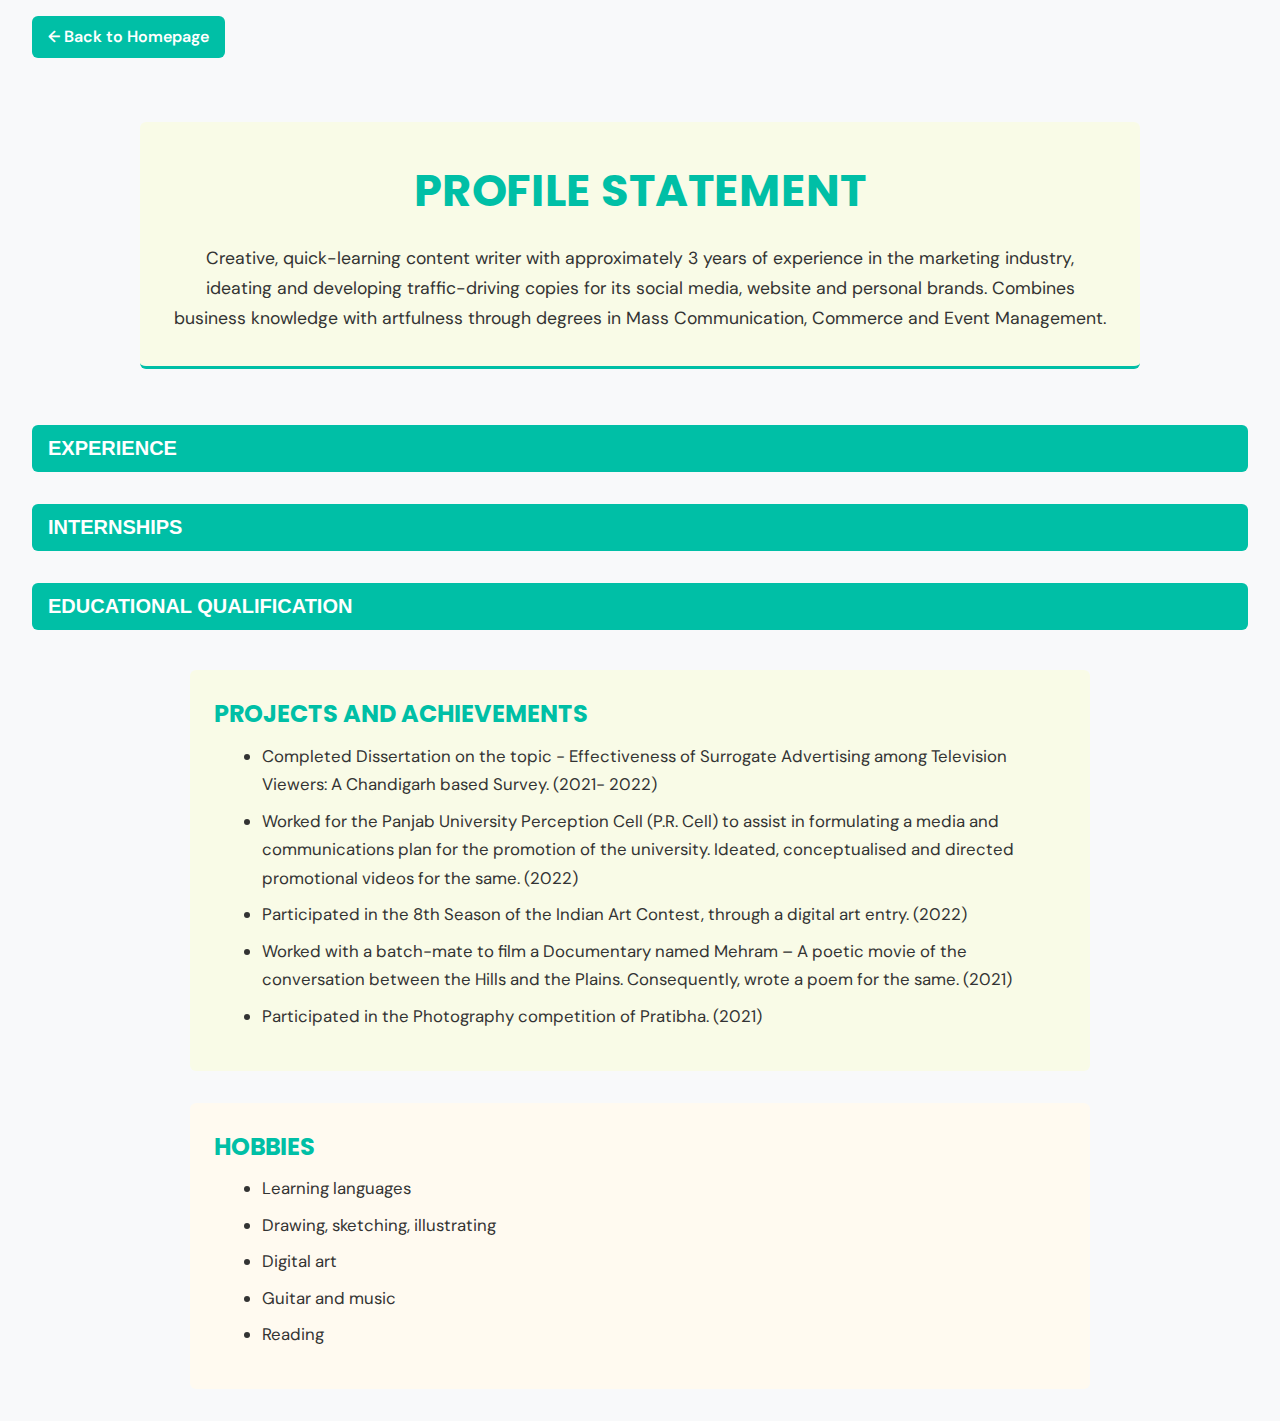
<file: about.html>
<!DOCTYPE html>
<html lang="en">
<head>
  <meta charset="UTF-8">
  <meta name="viewport" content="width=device-width, initial-scale=1.0">
  <title>JANNAT | About Me</title>
  <link rel="stylesheet" href="style.css">
  <!-- Fonts -->
  <link href="https://fonts.googleapis.com/css2?family=Poppins:wght@400;600;700&family=DM+Sans:wght@400;500&display=swap" rel="stylesheet">
  <style>
    body { padding-left: 2rem; padding-right: 2rem; }

    /* About Me Hero / Profile Statement */
    .about-hero{
      background: #F9FBE7; /* same light greenish-yellow as Portfolio homepage */
      padding: 2rem;
      border-bottom: 3px solid #00BFA6;
      max-width: 1000px;
      margin: 2rem auto;
      border-radius: 6px;
    }
    .about-hero h1{
      font-family: "Poppins", sans-serif;
      font-size: 2.8rem;
      color: #00BFA6;
      margin-bottom: 1rem;
      text-align: center;
    }
    .profile-text{
      font-family: "DM Sans", sans-serif;
      font-size: 1.1rem;
      line-height: 1.7;
      color: #333333;
      text-align: center;
    }

    /* Back Button */
    .back-btn{
      display: inline-block;
      margin: 1rem 0 2rem 0;
      text-decoration: none;
      color: #ffffff;
      background-color: #00BFA6;
      padding: 0.5rem 1rem;
      border-radius: 6px;
      font-weight: 600;
      transition: background 0.2s ease, transform 0.2s ease;
    }
    .back-btn:hover{
      background-color: #FF6B6B;
      transform: translateY(-2px);
    }

    /* Collapsible Sections */
    .collapsible {
      background-color: #00BFA6;
      color: white;
      cursor: pointer;
      padding: 0.75rem 1rem;
      width: 100%;
      border: none;
      text-align: left;
      outline: none;
      font-size: 1.25rem;
      border-radius: 6px;
      margin-bottom: 0.5rem;
      transition: background 0.2s ease;
    }
    .collapsible:hover { background-color: #FF6B6B; }
    .content-collapsible {
      padding: 1rem;
      display: none;
      overflow: hidden;
      background-color: #F8F9FA;
      border-radius: 6px;
      margin-bottom: 1.5rem;
    }

    /* Bold positions / company names */
    .position-bold{
      font-weight:700;
      color:#FF6B6B;
      margin-top:0.5rem;
      margin-bottom:0.25rem;
    }

    /* Bold dates */
    .date-bold{
      font-weight:700;
      color:#00BFA6;
      margin-bottom:0.75rem;
    }

    /* Section headers */
    h3.section-title{
      font-family:"Poppins",sans-serif;
      font-size:1.5rem;
      color:#00BFA6;
      margin-bottom:0.5rem;
    }

    /* Bullets and spacing */
    ul{
      margin-left: 1.5rem;
      margin-bottom: 1rem;
    }
    li{ margin-bottom:0.5rem; }

    /* Projects & Hobbies distinction */
    .projects{
      background-color: #F9FBE7;
      padding: 1.5rem;
      border-radius: 6px;
      margin-bottom: 1.5rem;
    }
    .hobbies{
      background-color: #FFFAF0;
      padding: 1.5rem;
      border-radius: 6px;
      margin-bottom: 2rem;
    }

    @media (max-width: 600px){
      .about-hero h1{ font-size:2.2rem; }
      .collapsible{ font-size:1.1rem; }
      .section-title{ font-size:1.3rem; }
    }
  </style>
</head>
<body>
  <!-- Back Button -->
  <a href="index.html" class="back-btn">&larr; Back to Homepage</a>

  <!-- Profile Statement Hero -->
  <section class="about-hero">
    <h1>PROFILE STATEMENT</h1>
    <p class="profile-text">
      Creative, quick-learning content writer with approximately 3 years of experience in the marketing industry, ideating and developing traffic-driving copies for its social media, website and personal brands. Combines business knowledge with artfulness through degrees in Mass Communication, Commerce and Event Management.
    </p>
  </section>

  <!-- Collapsible: Experience -->
  <button class="collapsible">EXPERIENCE</button>
  <div class="content-collapsible">
    <p class="position-bold">Content Writer – Vetrinex Labs (USA-based company making pet supplements)</p>
    <p class="date-bold">01-12-2023 to Present</p>
    <ul>
      <li>Worked on direct communications with customers, understanding ground level needs and content requirements</li>
      <li>Wrote and edited long-form, MOFU blogs and short-form, sales focused BOFU blogs</li>
      <li>Developed video scripts for advertisements and PR</li>
      <li>Created copies for advertisements as well as social media posts</li>
      <li>Assisted in developing landing page content and website content</li>
      <li>Ideated, researched and strategised for marketing campaigns</li>
    </ul>

    <p class="position-bold">Jr. Content Writer – Ikarus 3D (Product visualisation and 3D modelling company catering to global business clients)</p>
    <p class="date-bold">01-09-2022 to 08-11-2023</p>
    <ul>
      <li>Developed social media content and video scripts for the company’s LinkedIn, Instagram and Twitter pages</li>
      <li>Created social media content for 6 personal brands including the CEO & Founder, and Co-founder</li>
      <li>Developed website content from scratch collaborating with SEO analyst, consequently grabbed SEO skills</li>
      <li>Wrote and published blogs and articles for the company’s website</li>
      <li>Created copies for marketing communications like advertisements</li>
      <li>Assisted the sales team to create emails and company deck</li>
      <li>Developed an entire creative story for a D&D tabletop project</li>
      <li>Ideated, researched and strategised for marketing campaigns</li>
    </ul>
  </div>

  <!-- Collapsible: Internships -->
  <button class="collapsible">INTERNSHIPS</button>
  <div class="content-collapsible">
    <p class="position-bold">Advertising Intern – Mantrin (Advertising agency)</p>
    <p class="date-bold">04-04-2022 to 28-05-2022</p>
    <ul>
      <li>Generated copies for topical and general creatives</li>
      <li>Collaborated with teams to brainstorm ideas for advertising campaigns</li>
      <li>Wrote SEO appropriate listings and blogs</li>
      <li>Assisted graphic designers and video editors in campaign generation</li>
    </ul>

    <p class="position-bold">Volunteer Digital Media Marketer - NGO Hamari Pehchan</p>
    <p class="date-bold">13-08-2020 to 13-09-2020</p>
    <ul>
      <li>Assisted in social media marketing by designing posters and campaigns</li>
      <li>Formulated relevant marketing model for widening NGO reach</li>
      <li>Assisted in raising money for social service activities</li>
    </ul>
  </div>

  <!-- Collapsible: Educational Qualification -->
  <button class="collapsible">EDUCATIONAL QUALIFICATION</button>
  <div class="content-collapsible">
    <p class="position-bold">Master’s Degree in Journalism and Mass Communication</p>
    <p class="date-bold">2020 – 2022 | School of Communication Studies, Panjab University, Chandigarh | Score: 77.71% (Gold Medallist - 1st position in batch)</p>

    <p class="position-bold">Bachelor’s Degree in B.com with Honours in Economics</p>
    <p class="date-bold">2017 – 2020 | GGDSD College, Chandigarh | Score: 80.24%</p>

    <p class="position-bold">Diploma in Event Management</p>
    <p class="date-bold">2017 – 2019 | GGDSD College, Chandigarh | Score: 79%</p>
  </div>

  <!-- Projects & Achievements -->
  <section class="projects">
    <h3 class="section-title">PROJECTS AND ACHIEVEMENTS</h3>
    <ul>
      <li>Completed Dissertation on the topic - Effectiveness of Surrogate Advertising among Television Viewers: A Chandigarh based Survey. (2021- 2022)</li>
      <li>Worked for the Panjab University Perception Cell (P.R. Cell) to assist in formulating a media and communications plan for the promotion of the university. Ideated, conceptualised and directed promotional videos for the same. (2022)</li>
      <li>Participated in the 8th Season of the Indian Art Contest, through a digital art entry. (2022)</li>
      <li>Worked with a batch-mate to film a Documentary named Mehram – A poetic movie of the conversation between the Hills and the Plains. Consequently, wrote a poem for the same. (2021)</li>
      <li>Participated in the Photography competition of Pratibha. (2021)</li>
    </ul>
  </section>

  <!-- Hobbies -->
  <section class="hobbies">
    <h3 class="section-title">HOBBIES</h3>
    <ul>
      <li>Learning languages</li>
      <li>Drawing, sketching, illustrating</li>
      <li>Digital art</li>
      <li>Guitar and music</li>
      <li>Reading</li>
    </ul>
  </section>

  <script>
    const collapsibles = document.querySelectorAll(".collapsible");
    collapsibles.forEach(btn => {
      btn.addEventListener("click", function() {
        this.classList.toggle("active");
        const content = this.nextElementSibling;
        if(content.style.display === "block"){
          content.style.display = "none";
        } else {
          content.style.display = "block";
        }
      });
    });
  </script>
</body>
</html>
</file>
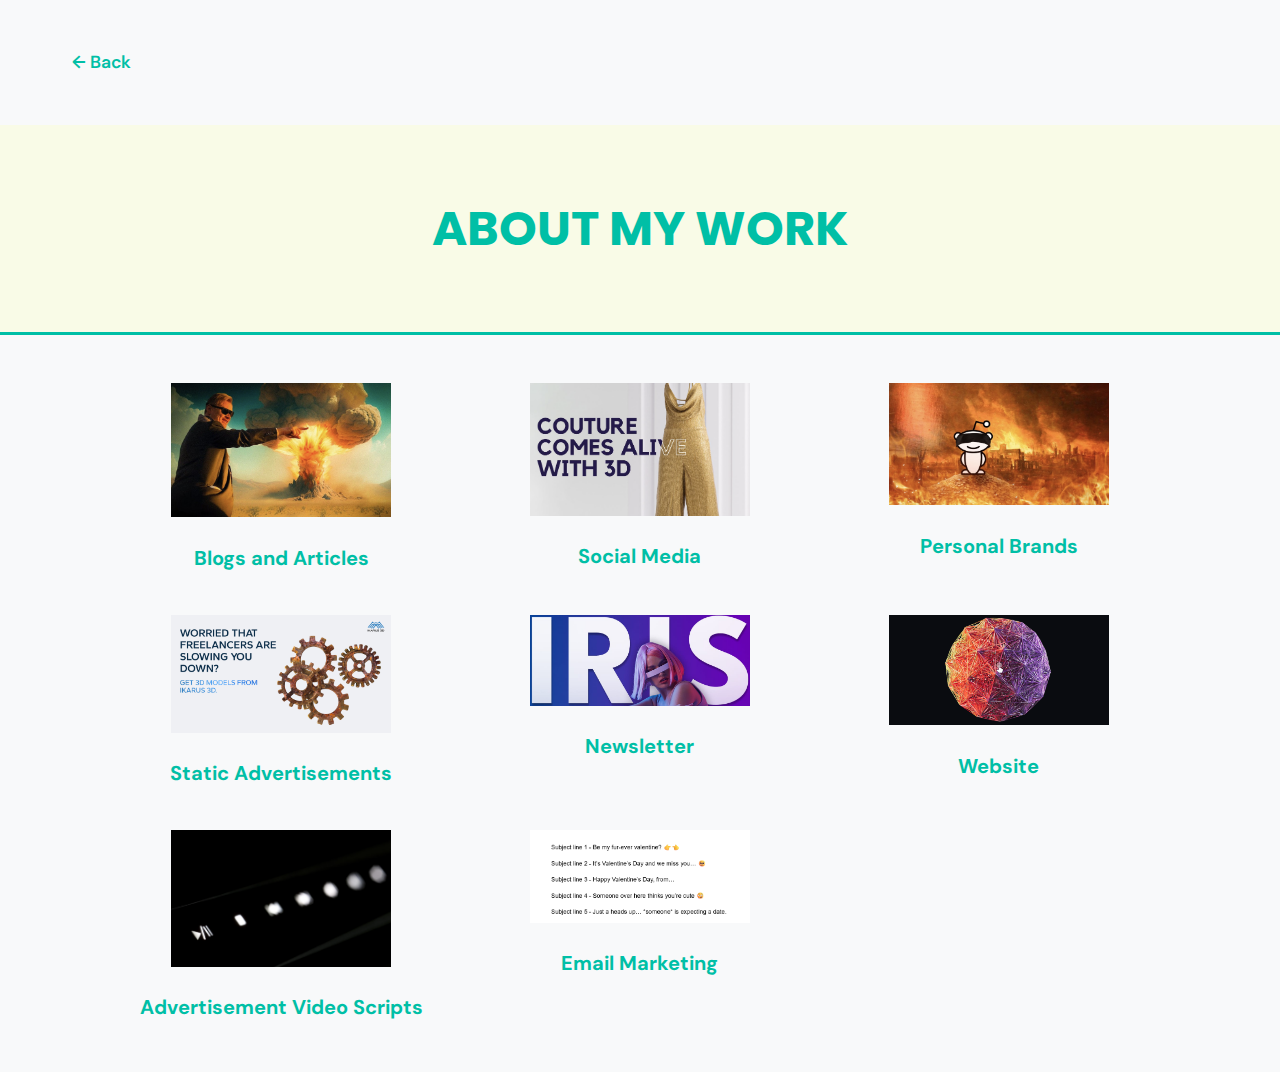
<file: aboutwork.html>
<!DOCTYPE html>
<html lang="en">
<head>
  <meta charset="utf-8" />
  <meta name="viewport" content="width=device-width,initial-scale=1" />
  <title>About My Work | Jannat</title>
  <link rel="stylesheet" href="style.css" />

  <!-- Fonts -->
  <link href="https://fonts.googleapis.com/css2?family=Poppins:wght@400;600;700&family=DM+Sans:wght@400;500&display=swap" rel="stylesheet">
</head>
<body>
  <!-- BACK BUTTON -->
  <div class="back-btn">
    <a href="index.html">← Back</a>
  </div>

  <!-- HERO -->
  <section class="hero hero-alt">
    <div class="hero-center">
      <h1>ABOUT MY WORK</h1>
    </div>
  </section>

  <!-- WORK GRID -->
  <section class="work-grid">
    <div class="work-item">
      <img src="images/image1.png" alt="Blogs and Articles">
      <a href="blogs.html" class="work-link">Blogs and Articles</a>
    </div>

    <div class="work-item">
      <img src="images/image5.png" alt="Social Media">
      <a href="social.html" class="work-link">Social Media</a>
    </div>

    <div class="work-item">
      <img src="images/image2.png" alt="Personal Brands">
      <a href="brands.html" class="work-link">Personal Brands</a>
    </div>

    <div class="work-item">
      <img src="images/image4.jpg" alt="Advertisements">
      <a href="ads.html" class="work-link">Static Advertisements</a>
    </div>

    <div class="work-item">
      <img src="images/image3.png" alt="Newsletter">
      <a href="newsletter.html" class="work-link">Newsletter</a>
    </div>

    <div class="work-item">
      <img src="images/image6.png" alt="Website">
      <a href="website.html" class="work-link">Website</a>
    </div>

    <div class="work-item">
      <img src="images/image7.png" alt="Video Scripts">
      <a href="videos.html" class="work-link">Advertisement Video Scripts</a>
    </div>

    <div class="work-item">
      <img src="images/image8.png" alt="Email Marketing">
      <a href="emails.html" class="work-link">Email Marketing</a>
    </div>
  </section>
</body>
</html>
</file>
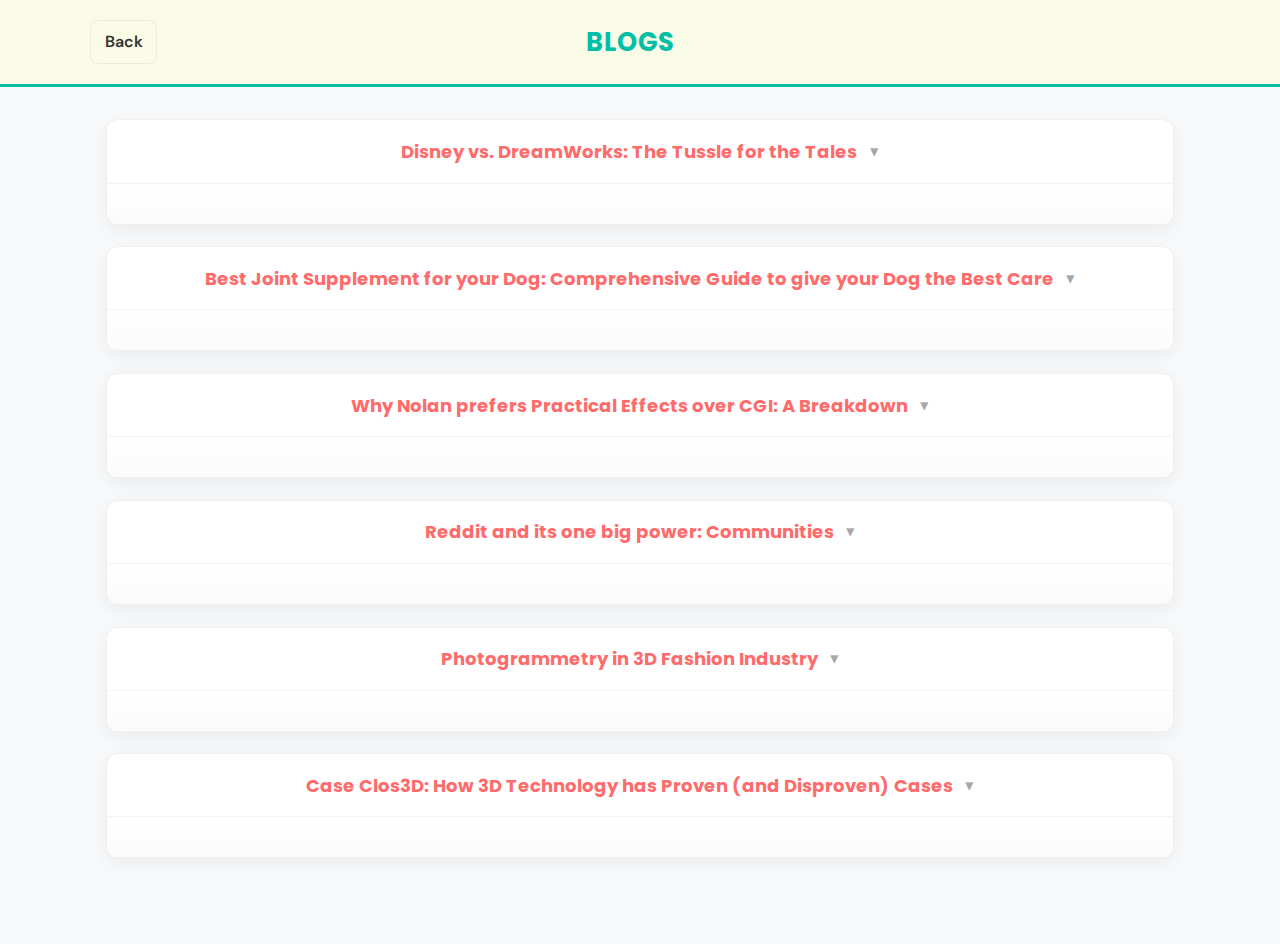
<file: blogs.html>
<!DOCTYPE html>
<html lang="en">
<head>
  <meta charset="utf-8" />
  <meta name="viewport" content="width=device-width,initial-scale=1" />
  <title>Blogs — JANNAT</title>

  <!-- Fonts (same as your site) -->
  <link href="https://fonts.googleapis.com/css2?family=Poppins:wght@400;600;700&family=DM+Sans:wght@400;500&display=swap" rel="stylesheet">

  <!-- Local site CSS variables kept consistent; fallbacks included -->
  <style>
    :root{
      --primary: #00BFA6;      /* teal */
      --secondary: #FF6B6B;    /* coral */
      --bg-light: #F8F9FA;
      --hero-bg: #F9FBE7;      /* light greenish-yellow */
      --text-dark: #333333;
      --white: #ffffff;
      --max-width: 1100px;
      --accent: #E7D94C;       /* lemon-ish accent (used sparingly) */
    }

    /* Page reset */
    *{ box-sizing: border-box; margin:0; padding:0; }
    html,body{ height:100%; }
    body{
      font-family: "DM Sans", Arial, sans-serif;
      background: var(--bg-light);
      color: var(--text-dark);
      line-height: 1.65;
      -webkit-font-smoothing:antialiased;
      -moz-osx-font-smoothing:grayscale;
    }

    /* HERO / top area to match the site */
    .hero {
      background: var(--hero-bg);
      border-bottom: 3px solid var(--primary);
      padding: 1.25rem 1rem;
    }
    .hero-inner{
      max-width: var(--max-width);
      margin: 0 auto;
      display:flex;
      align-items:center;
      gap:1rem;
      justify-content:space-between;
    }
    .back-link {
      text-decoration: none;
      color: var(--text-dark);
      background: transparent;
      border: 1px solid rgba(0,0,0,0.06);
      padding: 0.5rem 0.85rem;
      border-radius: 8px;
      font-weight:600;
      transition: transform .15s ease;
    }
    .back-link:hover{ transform: translateY(-2px); }

    .page-title{
      text-align:center;
      flex:1;
      font-family: "Poppins", sans-serif;
      font-size: 1.6rem;
      color: var(--primary);
      letter-spacing: .6px;
      font-weight:700;
    }

    /* container for the content */
    .container{
      max-width: var(--max-width);
      margin: 2rem auto;
      padding: 0 1rem 4rem;
    }

    /* Accordion / collapsible */
    .accordion {
      width: 100%;
      border-radius: 12px;
      overflow: hidden;
      background: var(--white);
      box-shadow: 0 6px 20px rgba(20,20,20,0.06);
      margin-bottom: 1.35rem;
      border: 1px solid rgba(0,0,0,0.06);
    }

    .accordion-header {
      width: 100%;
      background: linear-gradient(90deg, rgba(255,255,255,0.0), rgba(255,255,255,0.02));
      padding: 1.1rem 1.25rem;
      display: flex;
      align-items:center;
      justify-content:center; /* centers the title */
      cursor: pointer;
      border: none;
      outline: none;
    }

    .accordion-title{
      font-family: "Poppins", sans-serif;
      font-size: 1.125rem;
      color: var(--secondary);
      text-align:center;
      font-weight:700;
      max-width: 95%;
    }

    .accordion-header:after{
      content: "▾";
      font-size: 1.05rem;
      margin-left: 0.8rem;
      color: rgba(0,0,0,0.35);
      transition: transform 220ms ease;
    }
    .accordion.open .accordion-header:after{
      transform: rotate(180deg);
    }

    .panel {
      padding: 1.25rem 1.25rem;
      border-top: 1px solid rgba(0,0,0,0.03);
      background: linear-gradient(180deg, #fff 0%, #fbfbfb 100%);
      max-height: 0;
      overflow: hidden;
      transition: max-height 350ms ease;
    }

    /* blog content styling (uses same fonts/colors as site) */
    .blog h2, .blog h3{ color: var(--primary); font-family: "Poppins", sans-serif; }
    .blog h2{ font-size: 1.15rem; margin-bottom: .6rem; }
    .blog h3{ font-size: 1rem; margin-bottom: .45rem; }

    .blog p{ margin-bottom: 0.9rem; color: var(--text-dark); font-size: 1rem; }
    .blog .lead{ font-family: "Poppins", sans-serif; font-weight:700; color: var(--primary); font-size:1.05rem; margin-bottom:0.8rem;}
    .blog em{ color: var(--secondary); font-style: italic; }

    .blog img{ display:block; max-width: 520px; width:100%; height:auto; margin: 0.9rem 0; border-radius:6px; }

    /* captions */
    .caption{ font-size: 0.85rem; color: rgba(0,0,0,0.6); font-style: italic; margin-top: -0.2rem; margin-bottom: 0.8rem; }

    /* lists formatting */
    .blog ul, .blog ol{ margin-left: 1.2rem; margin-bottom: 0.9rem; }
    .blog li{ margin-bottom: .45rem; }

    /* responsive */
    @media (max-width:720px){
      .page-title{ font-size:1.2rem; }
      .accordion-header{ padding: 0.9rem; }
      .panel{ padding: 0.95rem; }
    }
  </style>
</head>
<body>

  <!-- HERO with Back button -->
  <header class="hero">
    <div class="hero-inner">
      <a class="back-link" href="aboutwork.html">Back</a>
      <div class="page-title">BLOGS</div>
      <!-- empty spacer so the title stays centered -->
      <div style="width:86px"></div>
    </div>
  </header>

  <main class="container">

    <!-- BLOG 1 -->
    <section class="accordion" id="b1">
      <button class="accordion-header" aria-controls="panel1" aria-expanded="false" onclick="toggleAccordion(event,'panel1','b1')">
        <div class="accordion-title">Disney vs. DreamWorks: The Tussle for the Tales</div>
      </button>
      <div id="panel1" class="panel">
        <article class="blog">
            <pre>
            </pre>
          <h2 style="text-align:center;">Disney vs. DreamWorks: The Tussle for the Tales</h2>
          <p><em>(For CEO Ishan Kumar Giddu’s LinkedIn<br>Also appears as a Featured Snippet on Google Search)</em></p>

          <p>Once upon a time…</p>

          <p>Two of the biggest Animation Studios went head-to-head in a movie battle, unravelling a rivalry that exists to date.</p>

          <p>I have always been fascinated by this - Who among the two lives happily ever after?</p>

          <p>Disney, or DreamWorks?</p>

          <p>Disney has currently caught flack for its live-actions. But what I want to dive into, is what defines the company - its animation studio, and how it stands alongside a highly worthy competitor.</p>

          <p>The competitor that released Puss in Boots: The Last Wish on 20 January 2023 and collected a massive $555 million at the box office!</p>

          <img src="images/tft1.png" alt="tft1.png" />
          
          <h3>Walt Disney Animation Studios</h3>

          <p>It’s a universal fact that Disney Animation Studios owns the animation game.</p>

          <p>The studio was founded on October 16, 1923 by Walt and Roy Disney, and is the oldest and most established animation studio in the world. As of 2022, Disney has released 61 feature films.</p>

          <img src="images/tft2.png" alt="tft2.png" />

          <p>The three highest grossing animated films of all time</p>

          <p>The Lion King, 2019 ($1.6b)<br>
          Frozen II, 2019 ($1.4b)<br>
          Frozen, 2013 ($1.2b)</p>

          <p>…are all Disney’s creations.</p>

          <p>Disney Animation is known for its musicals, romances, fairy-tale adaptations and both hand-drawn and computer animations. Its characters have distinct facial features that when seen are easily recognizable.</p>

          <p>The almost 100 year old company has stood the test of time - having faced even the World War, and financial difficulties as well as labor disputes during the 1940s and 50s.</p>

          <p>It also faced a series of failed releases from the 1970s to early 1980s, after which, it underwent several management changes and corporate restructuring.</p>

          <h3>DreamWorks Animations</h3>

          <p>DreamWorks is a fairly new animation studio founded in 1994, but has generated a strong foothold in the industry, with many starting to prefer it over Disney.</p>

          <p>DreamWorks has released 44 feature films. Considering that DreamWorks is the younger one of the two by approximately 71 years, it has a much higher rate of film production than Disney, arguably without any loss in animation quality.</p>

          <img src="images/tft3.png" alt="tft3.png" />

          <p>DreamWorks’ highest grossing film is Shrek 2 (2004) with $928M in its pocket. It became the highest grossing film of all time from 2004-2010, after which Toy Story 3 dethroned it - a film by, again, Disney.</p>

          <p>DreamWorks has some of the funniest movies in the animation industry, with Shrek series becoming one of the biggest influences in pop-culture and media today. Its movies have become a classic among today’s generation, with a huge fan following.</p>

          <p>DreamWorks faced financial and creative challenges in the 2010s, suffering from several box office flops, layoffs, restructuring, and distribution deals with other studios.</p>

          <p><strong>Now comes the good part…</strong></p>

          <p>… and Jeffrey Katzenberg is at its root.</p>

          <p>Jeffrey Katzenberg became the chairman of Disney Studios in 1984 and practically rescued Disney from its decline, bringing about the Disney Renaissance from late 1980s to early 1990s. The studio started making hit after hit with The Little Mermaid, Beauty and the Beast, Aladdin, and The Lion King, and soon embraced computer animation.</p>

          <p>In 1994, this genius left Disney due to some ugly internal conflicts, and a lawsuit that cost Disney $250 million.</p>

          <p>In the same year, alongside director Steven Spielberg and music executive David Geffen, he co-founded… DreamWorks Animation, on October 12.</p>

          <img src="images/tft4.png" alt="tft4.png" />

          <p>Jeffrey now vowed to compete with Disney.</p>

          <h3>Battle of the Movies</h3>

          <p>The first movie that DreamWorks created under Jeffrey was Antz, released on October 2, 1998.  In the same year on November 14, Pixar released a movie for Walt Disney called A Bug’s Life.</p>

          <p>Both movies had similar leads and similar plots.</p>

          <img src="images/tft5.png" alt="tft5.png" />

          <p>Where Antz movie’s worldwide box office collection was $152 million, A Bug’s Life stood at more than double that value, at $363 million.</p>

          <p>But the animation and characters in both Antz and A Bug’s Life have found a way in pop-culture today in the form of memes and commentaries.</p>

          <p>Just like these, DreamWorks and Disney (and Pixar) started releasing eerily similar or competing projects.</p>

          <p>For example, Shrek (2001) and Monsters Inc. (2001), Shark Tale (2004) and Finding Nemo (2003), and Madagascar (2005) and The Wild (2006). DreamWorks also made a satirical comment on Disney’s fairy-tale musical tropes in Shrek.</p>

          <p>This is the point to be noted - that simply box office collections these days aren’t the pinnacle of success.</p>

          <p>It boils down to reception by the masses.</p>

          <h3>Disney and DreamWorks of Today</h3>

          <p>Disney was starting to face tons of criticism for its lack of diversity and imagination in its movies, something that DreamWorks never really suffered from.</p>

          <p>While Disney movies can be considered ‘sweet’ and conform to the standards of a good, romantic story, like Tangled and The Little Mermaid, DreamWorks has never shied away from political and pop-culture jokes, and characters that are out-of-the-box.</p>

          <p>Shrek and Kung-Fu Panda are big examples.</p>

          <p>Disney Animation is backed by a big empire behind it as part of the Walt Disney Company - the Disney World, Marvel Studios, Pixar and 20th Century Studios.</p>

          <p>DreamWorks, not so much.</p>

          <p>Despite this, DreamWorks animation is rising extremely quickly. If Disney retains its focus on live-actions as it has been doing currently, who’s to say, DreamWorks might just overtake and win the animation game invented by Disney itself?</p>
        </article>
      </div>
    </section>

    <!-- BLOG 2 -->
    <section class="accordion" id="b2">
      <button class="accordion-header" aria-controls="panel2" aria-expanded="false" onclick="toggleAccordion(event,'panel2','b2')">
        <div class="accordion-title">Best Joint Supplement for your Dog: Comprehensive Guide to give your Dog the Best Care</div>
      </button>
      <div id="panel2" class="panel">
        <article class="blog">
            <pre>
            </pre>
        
          <h2 style="text-align:center;">Best Joint Supplement for your Dog: Comprehensive Guide to give your Dog the Best Care</h2>
          <p><em>(For Vetrinex Labs’ Website)</em></p>

          <p>Bringing up a dog is one of the happiest and most fulfilling journeys in life.</p>

          <p>As you spend years with your furry friend, ensuring their good health becomes a primary concern. One aspect of dog health that often requires attention, especially as our furry friends age, is joint health.</p>

          <p>This comprehensive guide will shed light on the importance and types of dog joint supplements and give you an insight into what’s best for your best friend.</p>

          <img src="images/js1.png" alt="js1.png" />

          <h3>Table of Contents</h3>
          <ol>
            <li>What are joint supplements for dogs?</li>
            <li>What makes a good dog joint supplement?</li>
            <li>What to look for in a dog joint supplement?</li>
            <li>Top 5 vet-recommended joint supplements:</li>
            <li>Why is Vetrinex Labs the Top Choice of Pet Parents?</li>
            <li>But… does your dog actually need a joint supplement?</li>
            <li>FAQs</li>
          </ol>

          <h3>What are joint supplements for dogs?</h3>
          <p>Joint supplements for dogs are specially formulated products designed to support and promote their joint health. While maintaining a healthy weight and regular exercise are crucial, supplements play a vital role in enhancing joint comfort.</p>

          <p>Joint supplements work by:</p>
          <ul>
            <li>Improving mobility and flexibility</li>
            <li>Decreasing joint pain and inflammation</li>
            <li>Slowing down cartilage loss and encouraging cartilage production</li>
          </ul>

          <p>Dogs with more severe hip dysplasia (higher grades) are more likely to experience discomfort, lameness especially in their hind legs, and joint problems as they age.</p>

          <h3>What makes a good dog joint supplement?</h3>
          <p>Not all joint supplements are created equal. Be sure to check the label of ingredients before choosing a joint supplement for your pup. A dose of the supplement should include these top 3 ingredients!</p>

          <ol>
            <li><strong>Glucosamine:</strong> This compound is found naturally in cartilage and targets joint pain and stiffness, offering comfort for dogs with osteoarthritis or other cartilage degeneration issues.</li>
            <li><strong>Chondroitin:</strong> Works in conjunction with glucosamine to support joint health and reduce inflammation. It is essential for the growth of new cartilage. Chondroitin also acts as an absorbent, keeping cartilage hydrated and healthy.</li>
            <li><strong>Methylsulfonylmethane (MSM):</strong> A naturally occurring sulfur compound and is given for inflammation and shows potential benefits in relieving symptoms of osteoarthritis.</li>
          </ol>

          <p>Ingredients on the ingredient list are usually displayed in order of potency, so ensure the supplement you choose has these 3 ingredients in their top 3!</p>

          <p>A few other ingredients that work wonders for joint health and would be good to have in a daily joint supplement are:</p>
          <ul>
            <li>Grape Seed Extract</li>
            <li>Vitamins C and E</li>
            <li>Omega 3 fatty acids</li>
            <li>Curcumin (Turmeric)</li>
            <li>Green-lipped Mussels</li>
          </ul>

          <h3>What to look for in a dog joint supplement?</h3>
          <p>The three main factors to consider when determining if a supplement is good for your pup are type of ingredients, quality of the ingredients and their potency. We already covered the ingredient side of things above, now for the rest!</p>

          <ol>
            <li><strong>Quality ingredients:</strong> Don’t give your pup anything you wouldn’t have. Choose a company that uses human-grade quality ingredients! A supplement made with high-quality ingredients not only has a low contamination risk making them safer for dogs with allergies but also is higher in bioavailability. Bioavailability refers to the extent and rate at which an ingredient is absorbed and utilized.</li>

            <li><strong>Potency:</strong> It is not just about the type and quality of ingredients – many companies add only a little of the main active ingredient just so they can mention it on the label. Potency is one of the key factors when it comes to seeing actual results. Choose a company that has Glucosamine, Chondroitin and MSM as their main active ingredient and is in the top 3 positions on their ingredient list.</li>

            <li><strong>Smell & taste:</strong> Deciding which supplement to get your pup is hard, but getting them a supplement they will love to take is even harder. But supplements are no more boring and come in lip-smacking flavors your pup is sure to love and make feeding time a breeze for you!</li>
          </ol>

          <p>Here are the Top 5 Vet Recommended Supplements that are pup-rooved!</p>

          <h3>Top 5 vet-recommended joint supplements:</h3>
          <p><em>*The following comparison is made considering the average weight of a dog to be 60lbs*</em></p>

          <ol>
            <li><strong>Cosequin</strong><br>
            Nutramax Cosequin Maximum Strength Plus MSM is a chewable joint supplement, with each tablet containing 600 mg of Glucosamine HCL, 300 mg of Chondroitin Sulfate and 250 mg of MSM.<br>
            The chicken-flavored joint supplement requires 2 tablets per day for 4-6 weeks for an average 60-pound dog. It offers 60-count, 132-count, 180-count and 250-count bottles as per your need. A word of caution though – many dogs are allergic to chicken (chicken allergies are among the most common allergies – around 15% of dogs have it), so make sure yours is not before you give them the supplement.</li>

            <li><strong>Dasuquin</strong><br>
            Another brand by Nutramax, Dasuquin with MSM chewable tablets is an 84-count bottle containing 600 mg of Glucosamine HCL, 400 mg of Chondroitin Sulfate and 250 mg of MSM per tablet. Administering 2 tablets of this flavorless chewable tablet for a dog of under 60 lbs will give the best results.</li>

            <li><strong>Vetrinex Labs</strong><br>
            A leading pet supplement company offering an Advanced Joint Support solution for dogs. Each tablet contains the highest dose of active ingredients because of its SynoComplex Formula – 800 mg of Glucosamine HCL, 400 mg of Chondroitin Sulfate and 400 mg of MSM.<br>
            This makes it the most potent. Because of the high quantity of active ingredients, only 1 tablet per day is needed for a 60 lbs dog.<br>
            Advanced Joint Support is also a beef-flavored treat that dogs love and comes in a 120-count bottle, with one bottle lasting 4 months! Get a bottle of Vetrinex Advanced Joint Support to see results within as little as 6 weeks.</li>

            <li><strong>Wuffes</strong><br>
            Wuffes Advanced Hip & Joint Support is a soft chew containing 400 mg of Glucosamine HCL, 200 mg of MSM and 50 mg of Chondroitin Sulfate, a lesser amount of actives compared to the others on the list but loved by dogs who prefer soft chews! It is available in a 60-count bottle and is pork liver and honey flavored.</li>

            <li><strong>Zesty Paws</strong><br>
            Zesty Paws Mobility Bites Dog Joint Supplement contains 700 mg of Glucosamine HCL, 500 mg of MSM, and 270 mg of Chondroitin Sulfate. The 90-count bottle comes in multiple flavors, like bacon, chicken and duck. Give your 60-pound dog 2 of these tablets to see results.</li>
          </ol>

          <img src="images/js2.png" alt="js2.png" />

          <h3>Why is Vetrinex Labs the Top Choice of Pet Parents?</h3>

          <p>Vetrinex Labs Advanced Joint Support stands out as a top choice for dog parents seeking an effective and no-risk alternative. Here’s why:</p>

          <ol>
            <li><strong>The Ingredients</strong><br>
            Vetrinex Labs’ Advanced Joint Support for dogs is a powerhouse of carefully selected ingredients, each playing a vital role in promoting joint health, mobility, and overall well-being:</li>
          </ol>

          <img src="images/js3.png" alt="js3.png" />

          <ol start="2">
            <li><strong>The Advantages</strong><br>
            <ul>
              <li><em>Comprehensive Joint Care:</em> Addresses joint stiffness, everyday joint stress, inflammation, and joint injuries, and is ideal for senior dogs experiencing age-related joint issues</li>
              <li><em>Improved Mobility:</em> Enhances your dog’s ability to move comfortably and supports an active lifestyle. It also boosts joint injury and surgery recovery speed</li>
              <li><em>Excellent for Aging Dogs with joint conditions:</em> Beneficial for combating pain associated with hip dysplasia and arthritis, supporting a pain-free and active life</li>
              <li><em>Slows-down general wear & tear:</em> Reduces the negative impact of wear and tear accumulated over the years, and addresses reduced healing speed due to old age, preventing the development of joint issues.</li>
            </ul>
            </li>

            <li><strong>Pricing and Value</strong><br>
            Vetrinex Labs is a cost-effective solution with a supply that can last up to 4 months per bottle (120 tablets). Each chewable tablet has 1700mg+ of active ingredients.<br>
            Your dog may require only one chewable tablet, unlike other brands that may require 2-4 chews daily. The cost per dose is as low as $0.35 a day and the company guarantees that you will see results in just one bottle.<br>
            However, if you don’t see results at all, they will give you a 100% refund as per their Money-Back Guarantee!</li>

            <li><strong>Happy Customers</strong><br>
            Tens of thousands of pet parents have seen remarkable and revolutionary results in just 6 weeks of using Vetrinex Labs Advanced Joint Support. Here’s what customers have to say.</li>
          </ol>

          <img src="images/js4.png" alt="js4.png" />
          <img src="images/js5.png" alt="js5.png" />

          <h3>But… does your dog actually need a joint supplement?</h3>

          <p>If you are still wondering if your dog even needs a joint supplement. Let’s take a closer look as to when and why your furry friend might need additional joint support:</p>

          <p><strong>Senior Age and Diagnosed Conditions:</strong> If your dog has reached senior age or has been diagnosed with arthritis, hip dysplasia, or any joint-related medical issue, joint supplements can significantly aid in their comfort and pain management.</p>

          <p><strong>Injuries:</strong> Post joint-surgery, joint supplements can act as a stimulus to quicker recovery, and can make sure that your dog regains their strength and mobility sooner.</p>

          <h3>Visible signs that your dog’s joints are troubled:</h3>
          <ol>
            <li>Licking of Joints: Excessive licking of joints can be an early indicator that your dog is experiencing discomfort.</li>
            <li>Reluctance to Play: If your once-playful pup starts hesitating or shows a reluctance to engage in play, it could be a sign of joint discomfort.</li>
            <li>Shorter Walks: If your dog is cutting walks short or displaying signs of fatigue sooner than usual, it might be due to joint issues.</li>
            <li>Difficulty Climbing: Struggling to climb stairs, beds or couches can be a clear sign of joint discomfort.</li>
            <li>Limping & Stiffness: Occasional limping, even if it seems minor, should not be ignored, as it can be an early sign of joint problems.</li>
          </ol>

          <h3>What makes your dog a candidate for joint supplements:</h3>
          <ol>
            <li><strong>Senior Age (Over 7):</strong> Dogs over the age of 7 experience a natural and sometimes rapid decline in joint health. This decline comes from the accumulation of wear and tear coupled with their reduced healing speed putting them at risk of developing joint issues like arthritis.</li>

            <li><strong>Active/Working/Sporting Dogs:</strong> Dogs leading an active lifestyle, engaging in activities or sports, are prone to higher levels of joint stress and injury. A good quality joint supplement can help prevent joint injuries by strengthening the joints and promote mobility and flexibility by reducing the impact of everyday wear and tear.</li>

            <li><strong>Large Breed Category:</strong> Larger breeds, such as German Shepherds, Labrador Retrievers, St. Bernards, Newfoundlands, Golden Retrievers, and Great Danes, are predisposed to joint issues like dysplasia and the best way to get ahead is to start joint supplements early.</li>

            <li><strong>Other Breed Predispositions:</strong> Certain breeds like Bulldogs, Dachshunds, Old English Sheepdogs, Mastiffs, Pugs, and Boxers, have inherent tendencies toward joint problems like hip dysplasia, shoulder issues, intervertebral disc disease (IVDD), and arthritis.</li>
          </ol>

          <h3>Why Early Intervention Matters:</h3>
          <p>Joint problems often progress slowly and can go unnoticed until they reach more severe stages. Surprisingly, over 80% of dogs over the age of 8 suffer from osteoarthritis.</p>

          <p>As a pet parent, consider joint supplements imperative to prevent joint issues and maintain your dog’s overall well-being.</p>

          <h3>FREQUENTLY ASKED QUESTIONS</h3>
          <p><strong>Q1 - Can joint supplements cure arthritis or degenerative joint diseases?</strong><br>
          A1 - Degenerative joint diseases cannot be cured. However, joint supplements like the Vetrinex Advanced Joint Support, are extremely helpful in managing the pain and discomfort associated with these joint troubles and significantly slowing down the progression, so your dog becomes happier and healthier once again.</p>

          <p><strong>Q2 - When should I start my dog on joint supplements?</strong><br>
          A2 - It is never too early to get your dog on joint supplements, whatsoever! For adult or senior dogs showing symptoms of discomfort, or already having diagnosed joint problems like Arthritis or Hip Dysplasia, we recommend starting ASAP.</p>

          <p><strong>Q3 - Can I combine joint supplements with my dog’s regular medication?</strong><br>
          A3 - In most cases, joint supplements can be safely combined with other medications. However, always consult your veterinarian to ensure compatibility.</p>

          <h3>Choose the best dog joint supplement</h3>
          <p>Watch for the signs that indicate your dog might need joint support and consequently, take proactive measures to improve their overall well-being. Whether your furry friend is a senior companion, an active athlete, or a large breed, early intervention with joint supplements ensures they continue to lead a happy, healthy, and pain-free life. Remember to choose a supplement that not only provides a cost-effective solution, but one that is genuinely ready to help your dog with long-lasting results. We wish you a super happy and healthy life for your pooch!</p>
        </article>
      </div>
    </section>

    <!-- BLOG 3 -->
    <section class="accordion" id="b3">
      <button class="accordion-header" aria-controls="panel3" aria-expanded="false" onclick="toggleAccordion(event,'panel3','b3')">
        <div class="accordion-title">Why Nolan prefers Practical Effects over CGI: A Breakdown</div>
      </button>
      <div id="panel3" class="panel">
        <article class="blog">
            <pre>
            </pre>
          <h2 style="text-align:center;">Why Nolan prefers Practical Effects over CGI: A Breakdown</h2>
          <p><em>(For Ikarus 3D’s Website<br>Also Ranks at 3rd on Google Search)</em></p>

          <p>Christopher Nolan is a wonderful example of old-school filmmaking in an age of computer effects. His use of actual effects instead of CGI shows his vision and passion. Nolan's aesthetic makes his films feel real.</p>

          <img src="images/cgi1.png" alt="cgi1.png" />
          <p class="caption"><em>Source: Cineva</em></p>

          <p>Christopher Nolan is one of the most accomplished directors of today. One thing that makes him stand out is his use of practical effects over CGI. He often chooses to alter the real world with real equipment and real mechanics to get the perfect shot.</p>

          <p>With the release of the much awaited film, Oppenheimer, Nolan has once again shown how he can do it the old way. Here’s more on why he chooses practical effects over CGI.</p>

          <h3>Computer-Generated Imagery (CGI)</h3>
          <p>Directors and cinematographers will go to lengths for one striking shot.</p>

          <p>This shot can be strategically set up using the right props and the right landscape, and can be enhanced with CGI.</p>

          <p>Computer-Generated Imagery (CGI) is the use of computer software to create new visuals or add visuals over existing media. CGI helps moviemakers bring life to characters, scenes, and entire movies and videogames. Movies, TV, advertising, design, engineering and virtual reality - there is no domain where CGI isn’t used.</p>

          <p>There are several methods to develop CGI:</p>
          <ol>
            <li>Using algorithms to produce intricate fractal patterns.</li>
            <li>Using 2D pixel-centric editors to generate vector designs.</li>
            <li>Employing 3D graphics tools to:
              <ul>
                <li>Craft basic geometric objects.</li>
                <li>Design intricate planar shapes using triangles and quadrilaterals.</li>
              </ul>
            </li>
            <li>Using 3D software to simulate:
              <ul>
                <li>Light interacting with surfaces.</li>
                <li>Effects of particles.</li>
              </ul>
            </li>
            <li>Incorporating "compositing" techniques to merge computer-generated visuals with digital film clips.</li>
            <li>The use of "green screen" has elevated the popularity of the technique.</li>
          </ol>

          <h3>The Origins of CGI</h3>
          <img src="images/cgi2.png" alt="cgi2.png" />
          <p>The origins of computer-generated imagery (CGI) can be traced back to the 1960s, with glimpses of its potential in Alfred Hitchcock's 1958 classic, "Vertigo."</p>

          <p>The 1970s and 80s saw significant milestones, from "A Computer Animated Hand" in 1972 showcasing 3D graphics, to iconic films like "Star Wars" and "Tron" utilizing advanced visual techniques.</p>

          <p>George Lucas' Industrial Light & Magic, established in 1975, became a driving force in this era of innovation.</p>

          <p>The 1990s ushered in a new era of CGI with cinematic marvels like “Terminator 2” and “Toy Story.” As tech evolved, we saw the seamless blend of CGI characters and live actors, like in Peter Jackson's "Lord of the Rings."</p>

          <p>By the time films like "The Avengers" arrived, a vast majority of their visuals were digital masterpieces, illustrating the astounding progression of CGI in cinema. “Avatar”, a film with heavy VFX and CGI is hailed as one of the most ambitious and extraordinary films of this time.</p>

          <p>But even today, some directors like Christopher Nolan prefer practical effects over CGI. His new, mind-blowing (pun intended) film Oppenheimer boasted about having a CGI-Free Atomic Blast!</p>

          <p>What’s so special about Practical Effects? Read on.</p>

          <h3>Practical Effects</h3>
          <p>A practical effect in movies refers to a special effect produced physically, without the use of computer-generated imagery (CGI) or other post-production techniques.</p>

          <p>These effects are achieved on set during production and are captured "in-camera." This means that the effect is present and recorded in real-time as the scene is being filmed.</p>

          <p>Examples of practical effects include prosthetics, miniature models, building sets and using stunt doubles.</p>

          <p>For years, filmmakers, with the aid of ILM - a company founded in 1975 for the original Star Wars trilogy and also known for its work on the Indiana Jones series - used physical models and practical effects.</p>

          <p>When directing Jurassic Park, Steven Spielberg cautiously integrated computer-generated imagery. Despite the film's two-hour length, CGI dinosaurs appeared for just six minutes, paired with animatronics and models.</p>

          <h3>Christopher Nolan and Practical Effects</h3>
          <img src="images/cgi3.png" alt="cgi3.png" />
          <p>Stanley Kubrick is renowned to have used tremendous practical effects in his films. In his 1968 movie 2001: A Space Odyssey, Kubrick relied on large, detailed models for spaceships and giant rotating sets to establish the film’s environments and visuals.</p>

          <p>Christopher Nolan has been inspired by Kubrik’s way of directing films.</p>

          <p>Christopher Nolan stands as a cinematic maestro, blending age-old techniques with modern tales. His dedication to realism is evident in unforgettable sequences, like the gravity-defying rotating hallway in "Inception" or the authentic aerial stunts in "Dunkirk."</p>

          <p>His unique aesthetic choices are evident throughout his films. He often utilizes deep, emotive shadows, lighting reminiscent of documentaries, and the authenticity of hand-held cameras.</p>

          <p>His choice of natural settings and genuine filming locations over studios sets him apart. Interestingly, Nolan has red-green color blindness, which has shaped the palettes of many of his films.</p>

          <p>Symbols and motifs play a pivotal role in Nolan's work, from mazes and geometric shapes to impossible constructions, all as part of practical effects. One iconic example is the Penrose stairs from "Inception," which illustrates the peculiarities of a dream world.</p>

          <p>At the heart of Nolan's filmmaking is his belief in the power of realism. By grounding his movies in reality through relying on practical effects more than CGI, he ensures they remain engaging and rewatchable. For Nolan, when characters feel real, audiences connect with them on a profound level, making each viewing experience unforgettable.</p>

          <h3>The Trends of CGI</h3>
          <img src="images/cgi4.png" alt="cgi4.png" />
          <p class="caption"><em>Source: Landmark Media</em></p>

          <p>The cinematic world is at an intersection where the wonder of technology meets the heart of storytelling. With the rise of CGI, filmmakers have an unparalleled tool to use for making cinema more dynamic. But, as with all tools, it's how you use it that defines the outcome.</p>

          <p>Franchises like the Marvel Cinematic Universe (MCU) and Star Wars stand as titans in the deployment of CGI. Think of Iron Man's armor, Spiderman's webs, the vastness of galaxies with Guardians of the Galaxy, or with iconic ships like the Millennium Falcon - these are all marvels birthed from CGI's magic.</p>

          <p>But more isn't always better. The sheer power of CGI can, if unchecked, eclipse narrative depth.</p>

          <p>For instance, while "The Avengers" adeptly married CGI with storytelling, others like "Age of Ultron" and "The Flash" have been critiqued for letting visual grandeur overshadow character and plot.</p>

          <p>The detailed demands of comic-based narratives often push directors towards a more significant CGI reliance. It's easier, for instance, to digitally craft a scene or adjust a costume.</p>

          <p>However, when CGI starts replacing the authenticity that practical effects or genuine locations bring, the result can feel fake rather than spectacular. Eyebrows have risen with movies like "Black Widow" where CGI-heavy scenes felt more artificial than authentic.</p>

          <p>At the end of the day, audiences value the visual wonder CGI offers but not at the cost of character or story depth.</p>

          <p>In this sense, Christopher Nolan is renowned for his commitment to authenticity, often opting for real-world settings to craft memorable scenes. A testament to this dedication is the prison scene in the opening of "Dark Knight Rises." Rather than relying on sets or CGI, Nolan chose the majestic Mehrangarh Fort in Rajasthan, India as his backdrop, traveling halfway across the globe for the scene.</p>

          <h3>Striking a Balance between CGI and Practical Effects</h3>
          <img src="images/cgi5.png" alt="cgi5.png" />
          <p class="caption"><em>Source: https://www.thefactsite.com/</em></p>

          <p>In the realm of filmmaking, striking a balance between CGI and practical effects is the prime topic of consideration. Both have their distinct strengths:</p>
          <ul>
            <li>CGI brings to life vivid visuals that escape even the brightest of minds and the most expansive of real-world landscapes.</li>
            <li>Real-world settings and effects lend authenticity, gripping viewers in the most compelling manner.</li>
          </ul>

          <p>Viewers crave cinema that's devoid of glaring errors - where top-tier visuals, impeccable sets, and optimal conditions contrive the viewing experience.</p>

          <p>The magic unfolds when there's harmony between CGI and practical effects. A touch of CGI paired with authentic real-world visuals can craft cinematic masterpieces. Renowned directors like Nolan and Cameron exemplify this balance, each in their distinctive style.</p>

          <p>The cinematic future requires filmmakers to tread this delicate balance, ensuring movies aren't just visual spectacles but also narratives pulsating with emotion.</p>
        </article>
      </div>
    </section>

    <!-- BLOG 4 -->
    <section class="accordion" id="b4">
      <button class="accordion-header" aria-controls="panel4" aria-expanded="false" onclick="toggleAccordion(event,'panel4','b4')">
        <div class="accordion-title">Reddit and its one big power: Communities</div>
      </button>
      <div id="panel4" class="panel">
        <article class="blog">
            <pre>
            </pre>
          <h2 style="text-align:center;">Reddit and its one big power: Communities</h2>
          <p><em>(For CEO Ishan Kumar Giddu’s LinkedIn)</em></p>

          <img src="images/rc1.png" alt="rc1.png" />

          <p><strong>Online platforms thrive on its communities.</strong></p>

          <p>This aphorism has time and again been cut dead by multiple public platforms. The most recent one being Reddit.</p>

          <p>When Reddit CEO Steve Huffman, a.k.a. Spez decided to charge third-party developers on the pretext that they needed to stop data scraping by AI companies, many saw through it and labelled it as a selfish cash grab move.</p>

          <p>The following few weeks saw Subreddits staying strong to protest against the decision - from going private, to posting just John Oliver, to posting profanity and NSFW content, eventually leading to a blackout and rendering the platform practically useless.</p>

          <p>But Spez didn’t back down, and his charging decision remains upheld as communities lose both the motivation and the willingness to continue protesting.</p>

          <p><strong>But what was all of this for?</strong></p>

          <p>Apollo, the app that used Reddit’s API had to shut down because it was unsustainable for it to pay $12,000 per 50 million requests - Apollo was making around 7 billion requests in one month alone. Which makes it around 20 million dollars by the end of the year.</p>

          <p>Spez decided to replace community ownership of his platform with a huge revenue, and he won. But at what cost? He has already hit the most important thing that keeps his business running. That is, a loyal customer base and ownership of his product.</p>

          <p><strong>What happens to the platform when its communities are disregarded?</strong></p>

          <ul>
            <li>This could most definitely be a short-term win for Spez, as the community won’t forget his stance and lead to shriveled interest in the platform itself.</li>
            <li>The fall of third-party apps due to the pricing model which is unsustainable for them, will eventually lead to both the revenue model failing and the loss of community, making the platform obsolete.</li>
            <li>Once communities shrink, it gets difficult to gain their trust back, and it leads to increased costs to acquire new people to join in and form a trustable community once again.</li>
            <li>From driving traffic to spotting bugs, communities are an organic form of development for platforms. Once they become disinterested, platform costs are bound to increase.</li>
            <li>While many may believe that the platform landscape isn’t a monopoly. I think it is. That’s the same reason Threads didn’t work - because X (Twitter) has a community that won’t budge. But while Reddit might not have a substitute and Spez rightly predicted that “it will pass”, the Subreddit mods - people that put in hard work to keep the platform running - are dissatisfied with being penalized instead of rewarded.</li>
          </ul>

          <p>Where content creators need to be compensated for their efforts, Spez is penalizing them, forgetting that the future is the content creators’ economy. Where content creators go, the audience goes.</p>

          <p>Building a platform means you are committing to keep the community your top priority. With this in mind, we are also working on a project in stealth mode, which would bring 3D enthusiasts into one community.</p>

          <p><strong>Rest assured, our platform will be built on the understanding that the people on it are its pillars.</strong></p>
        </article>
      </div>
    </section>

    <!-- BLOG 5 -->
    <section class="accordion" id="b5">
      <button class="accordion-header" aria-controls="panel5" aria-expanded="false" onclick="toggleAccordion(event,'panel5','b5')">
        <div class="accordion-title">Photogrammetry in 3D Fashion Industry</div>
      </button>
      <div id="panel5" class="panel">
        <article class="blog">
            <pre>
            </pre>
          <h2 style="text-align:center;">Photogrammetry in 3D Fashion Industry</h2>
          <p><em>(For Ikarus 3D’s Website)</em></p>

          <p>The fashion industry has been quick at adopting 3D technology like photogrammetry. Take a look at the use of photogrammetry in the fashion industry.</p>

          <img src="images/f3d1.png" alt="f3d1.png" />
          <p class="caption"><em>Photogrammetry is the capture of 2D photos from all the angles</em></p>

          <p>In 2011, 3D artist Kev Stenning broke ground in fashion photogrammetry by scanning Guinness in her Gareth Pugh costume. By 2020, her scans were 3D printed as the 'first form model' in the fashion industry.</p>

          <p>This is not a one-and-only case. Fashion has been quick at adopting 3D technology like photogrammetry in its design process.</p>

          <p>Being inherently creative and experimental, it is an industry ever-ready to absorb any innovation that materializes in technology.</p>

          <img src="images/f3d2.jpg" alt="f3d2.jpg" />
          <p class="caption"><em>The basic setup of Photogrammetry from various angles</em></p>

          <p>The concept of Photogrammetry isn't new. However, in the early 21st century, its applications were limited to engineering, medical devices, construction, healthcare, and automobiles.</p>

          <p>With the technological advancements in 3D printing, 3D modeling, and photography, photogrammetry has opened the path to new and improved working in different sectors.</p>

          <p>Before we dive into the applications of photogrammetry in fashion, let’s understand what exactly photogrammetry is.</p>

          <h3>What is Photogrammetry?</h3>
          <p>Although the word Photogrammetry is a lengthy-term, we break it into three parts to understand its basic meaning:</p>
          <ol>
            <li>'Photo' means light</li>
            <li>'Gram' means drawing</li>
            <li>'Metry' means measurement.</li>
          </ol>

          <p>So in simple terms, 3D Photogrammetry is the process of creating drawings or 3D models of objects using different measurements taken from photographs or recordings.</p>

          <p>It is believed that the basic principle of Photogrammetry was known even to Leonardo da Vinci in the 1480s, yet there is little evidence as to whether he was able to make a working model for the same.</p>

          <h3>What is involved in Photogrammetry?</h3>
          <p>Multiple cameras are positioned at different points around the object to capture its surface from all angles. These pictures are stitched together and processed by a photogrammetry software, with the help of algorithms and mathematical calculations, to create a 3D model.</p>

          <p>The primary principle involved is Triangulation.</p>

          <p>Triangulation involves using at least two scanning points for an object. The cameras are positioned at these points, and each has a line of sight that meets the object. The line of sight from both the cameras intersects at a particular point on the object, which is useful for mathematical calculations.</p>

          <p>This is just for one minuscule point on an object! We need more cameras and even more orientations to trace the entire surface of the object.</p>

          <p>Sophisticated setups are used for Photogrammetry, including rigs and flash systems in a controlled room. The rigs are fitted with numerous cameras focusing on the object from each angle.</p>

          <p>Experts say that the cameras used as photogrammetry scanners can be DSLRs with 50mm lenses and a 24 MP sensor. However, photogrammetry can also be achieved at the basic level with phone cameras!</p>

          <p>Photogrammetry is applied in gaming, 3D movies, Augmented Reality and Virtual Reality experiences, and product visualizations.</p>

          <h3>Applications of Photogrammetry</h3>
          <p>Here are just a few of the many sectors where Photogrammetry plays an important role:</p>
          <ol>
            <li>Construction</li>
            <li>Military</li>
            <li>Sports</li>
            <li>Forensics</li>
            <li>Fashion</li>
          </ol>

          <p><strong>Construction:</strong> The most common application has been civil surveying for engineering and construction projects. Terrestrial Photogrammetry is used in cases where the scanners' axes are parallel to the Earth and positions are fixed.</p>

          <img src="images/f3d3.png" alt="f3d3.png" />
          <p class="caption"><em>Triangulation in aerial photogrammetry of a landscape</em></p>

          <p><strong>Military:</strong> To gather landscape data for military purposes, aerial Photogrammetry is utilised. Scanners are positioned in planes or drones that are perpendicular to the ground, capturing images in a bird's-eye view.</p>

          <img src="images/f3d4.png" alt="f3d4.png" />
          <p class="caption"><em>Aerial Photogrammetry of a landscape</em></p>

          <p><strong>Sports:</strong> Scanning sportspersons in action is useful for coaches and individuals in analysing their technique, form, and body movement. These inputs are beneficial for them in improving their game and providing training to others.</p>

          <img src="images/f3d5.png" alt="f3d5.png" />
          <p class="caption"><em>Use of Photogrammetry in Sports helps Individuals</em></p>

          <p><strong>Forensics:</strong> Using photogrammetry, measurements and precise details of the objects in question or the crime scene are documented and preserved for conducting the research and presenting the evidence to the court.</p>

          <img src="images/f3d6.png" alt="f3d6.png" />
          <p class="caption"><em>Use of Photogrammetry in forensics</em></p>

          <h3>Photogrammetry in fashion</h3>
          <p>The pioneer in the field of Photogrammetry in Fashion has been Matthew Drinkwater, who brought 3D scanning into online retail. Drinkwater successfully created a 3D fashion model design from images taken of a model walking the catwalk.</p>

          <p>This opens the doors for online retail owners to showcase their products in a more realistic and 3D form. The future of online apparel shopping is no longer limited to the generic 2D pictures that don’t display the product accurately.</p>

          <p>With Photogrammetry, shoppers can experience the products in a personalized manner.</p>

          <ol>
            <li><strong>Body shape and size:</strong> With algorithms in place, 3D software can now define common body shapes and sizes across the population using geometric figures. This can help customers identify their body shape before making an online purchase.</li>
            <li><strong>Fit:</strong> Comprehensive scanning of clothed figures can create 3D clothing models that focus on the product's fit on the body. It is useful in highlighting issues of cloth folding and wrinkling.</li>
            <li><strong>3D clothing design:</strong> Using pre-existing patterns from a database, new patterns can be altered to fit the individual based on the measurements captured from body scanners. Another similar approach is analysing the individual's measurements to create a mannequin model, over which different clothing patterns are applied for fit.</li>
            <li><strong>3D product visualisation:</strong> Using parametric approaches similar to clothing design, design stores can demonstrate new products over virtual mannequins or avatars, to their clients and customers, before manufacturing. This is achieved by wrapping the patterns over the avatars using modeling systems to visualise cloth draping. Photogrammetry has enabled wider adaptation of virtual try-ons in fashion retail, allowing customers to experience the product without so much as touching it in real life!</li>
          </ol>

          <h3>The Future of Photogrammetry in fashion</h3>
          <p>3D Photogrammetry makes it simpler for designers to create realistic and quality products. Extensive detailing of products regarding texture, fit, curvatures, etc., makes it easier for designers to express their invention.</p>

          <p>Body scanning provides accurate information regarding body fit and size for shoppers. Incorporating these scanning systems into retail stores will be a dramatic step forward. Accurately knowing body shape, size, and fit will allow a better shopping experience in retail stores.</p>

          <p>Even with online 3D models of clothes, shoppers will have the ability for virtual try-on, assimilated in the entire store's Augmented Reality.</p>

          <p>In 2022, Justin Ridler took to Photogrammetry by Avatar Factory to get the model Astrid Holler’s 3D version on the covers of Vogue China. Using multi-camera photogrammetry, the team captured the Australian model, generated a 3D model out of her and then ‘modeled’ her in stunning virtual environments and clothing!</p>

          <p>This is only the beginning. Thoroughly explored and initiated, Photogrammetry can bring new opportunities in the world of fashion.</p>
        </article>
      </div>
    </section>

    <!-- BLOG 6 -->
    <section class="accordion" id="b6">
      <button class="accordion-header" aria-controls="panel6" aria-expanded="false" onclick="toggleAccordion(event,'panel6','b6')">
        <div class="accordion-title">Case Clos3D: How 3D Technology has Proven (and Disproven) Cases</div>
      </button>
      <div id="panel6" class="panel">
        <article class="blog">
            <pre>
            </pre>
          <h2 style="text-align:center;">Case Clos3D: How 3D Technology has Proven (and Disproven) Cases</h2>
          <p><em>(For Ikarus 3D’s Website and LinkedIn)</em></p>

          <p>3D technology has come about as one of the most important tools of investigation. Learn how it has proven and disproven cases.</p>

          <img src="images/cc1.jpg" alt="cc1.jpg" />

          <p>When you do not have eyewitnesses or clear evidence, cases can be harder to solve.</p>

          <p>But what if you had an ally that's omnipresent, and never skipped a detail?</p>

          <p>Oftentimes, conventional techniques provide limited results when used on complex cases. It is then that technology lends a helping hand to crime and forensic investigators.</p>

          <p>One such branch of novel technology is 3D, complementing, and in some cases even replacing traditional forms of investigation.</p>

          <img src="images/cc2.jpg" alt="cc2.jpg" />

          <h3>The 3 elements of 3D</h3>
          <p>Generally, there are 3 major ways 3D is used in investigation, forensics and evidence gathering. These include:</p>

          <ol>
            <li>3D Scanning</li>
            <li>3D Modeling</li>
            <li>3D Printing</li>
          </ol>

          <p>3D scans, 3D modeling and 3D printing can reconstruct accidents so that they can be better observed, and can help fill in the gaps between missing evidence.</p>

          <p>Facial reconstruction and understanding the impact of a weapon’s force on the victim’s body is made easier, so that justice prevails by accurate revelations.</p>

          <img src="images/cc3.jpg" alt="cc3.jpg" />

          <p>But before we go into some exciting examples of 3D in crime fighting, let us explore each of these processes.</p>

          <h4>3D Scanning</h4>
          <p>3D scanning is the process of analyzing and recreating a real-world object, situation or environment. It can be used both to collect data on the shape and appearance and to construct a virtual representation.</p>

          <p>The collected data is also often used to construct digital 3D models.</p>

          <p>Because of its precision, 3D scanning technology can reveal minute, high quality details that could be missed with the naked eye or traditional forensic techniques.</p>

          <h4>3D Modeling</h4>
          <p>3D modeling is the craft of using specialized computer software to create three-dimensional representations of an object or a surface.</p>

          <p>It involves the manipulation of edges, vertices, and polygons in a simulated 3D space. You can determine an object’s size, shape, and even texture.</p>

          <p>3D modeling using computer aided software (CAD) can generate detailed models of otherwise unavailable or unclear evidence.</p>

          <h4>3D printing</h4>
          <p>3D printing is the creation of three-dimensional solid objects using a digital 3D model file. In simple terms, it involves the deposition of appropriate material over powdered grains, plastics, or even liquids, to fuse them into a homogenous layer.</p>

          <p>These layers are then made to solidify in a controlled environment, to create models that mimic real-life figures. 3D printing brings evidence found digitally to real life, and allows for an accurate presentation in court, leading to a correct judgement as to whether someone is guilty or innocent.</p>

          <h3>The Crime Fighting Companion</h3>
          <p>So what are the various areas in crime investigation that have witnessed improved performance with 3D technology? Here are some uses of 3D technology.</p>

          <ol>
            <li>Ballistic reconstructions</li>
            <li>Forensic medicine</li>
            <li>Forensic anthropology</li>
          </ol>

          <h4>Ballistic reconstructions</h4>
          <p>Digital imaging techniques can precisely reconstruct bullet trajectories- a crucial element in analysing a sequence of events.</p>

          <h4>Forensic medicine</h4>
          <p>Forensic medicine depends heavily on 3D printing. 3D printing can help create precise, highly detailed models of anatomy, to aid medical students and train medical staff.</p>

          <h4>Forensic anthropology</h4>
          <p>In combination with volumetric imaging, 3D printing can construct physical replicas of internal bony structures with microscopic precision.</p>

          <img src="images/cc4.png" alt="cc4.png" />

          <h3>Success Stories</h3>

          <p>And that brings us to the most (morbidly) exciting segment of this blog. Here we explore some cases that would have stayed unsolved without the use of 3D.</p>

          <p>Let’s talk about some instances when 3D technology came to the rescue.</p>

          <h4>Microscopic mistake</h4>
          <p>Such was the case of Abigail Palmer when she was found guilty of murdering her child in 2019.</p>

          <p>Her crime was substantiated only after 3D scan images were able to reveal microscopic injuries to the skeleton of the victim, which were otherwise completely concealed in regular CT scans. Thanks to the technology, Abigail Palmer was rightfully convicted of manslaughter.</p>

          <h4>Reconstructing the Rampage</h4>
          <p>In 2015, Lorenzo Simon was proven to be guilty of murdering his tenant after 3D scanning revealed strong enough evidence - pieces of the victim’s bones from a suitcase, and an oil drum behind Lorenzo’s house fit perfectly, which investigators were able to figure out by displaying the 3D images onto a virtual reality wall.</p>

          <p>The technique also confirmed lacerations caused by the murder weapon, and they were able to present this evidence in court by 3D printing the bones.</p>

          <h4>Cracking the code</h4>
          <p>Another case was that of Ellie Butler’s murder in 2013. It was only after two of her skull’s replicas were 3D printed, were the circumstances of the murder revealed.</p>

          <p>The 3D technology disclosed the wound’s shape, showing that the crime was committed using a claw hammer - proving it to be the murder weapon and sending the murderer Ben Butler to prison, which otherwise would not have been possible despite Butler’s violent history.</p>

          <h4>Debunking conspiracy theories</h4>
          <p>So is 3D only used to solve crimes? Or can it be also used to clear misconceptions and hysteria.</p>

          <p>Perhaps one of the most controversial and debated cases in history belongs to the assassination of John F. Kennedy in 1963. An event that rocked the world, it has since been shrouded in conspiracy theories. The biggest one is that the infamous Lee Harvey Oswald is not his killer - despite evidence stating that he is.</p>

          <p>The masses believe that a picture of Oswald holding the murder weapon, 6.5 mm Carcano rifle, has been photoshopped to frame him, as his posture and shadows look fake.</p>

          <p>Hany Farid, professor at University of California, specializing in digital forensics, in his 2015 research, reconstructed the entire scene in the picture with 3D modeling.</p>

          <p>Using the exact position of the light source, precise measurements of Oswald’s and the gun’s height and weight, he and his team disproved the conspiracy theory by showing that the shadows and his posture were indeed completely fine, and that the picture was never altered.</p>

          <h3>End Note</h3>
          <p>3D technology has come about as one of the most important tools of investigation against carefully planned crimes, and for an accurate judgement against offenders. Eyes of the 3D technology miss nothing, and have proven to validate evidence in courts, gaining confidence of those who seek justice.</p>

          <p>3D modeling, scanning and printing has assisted not only corporate strategies, but government, legal, investigative and law enforcement workings as well.</p>

          <p>In the near future, rather than just being an option or a last resort, 3D tech might become a necessity to ensure accuracy and precision in criminal investigations and judgements.</p>
        </article>
      </div>
    </section>

  </main>

  <!-- Accordion JS (simple, smooth expand/collapse) -->
  <script>
    function toggleAccordion(e, panelId, accId){
      // Toggle class & aria-expanded on header
      const acc = document.getElementById(accId);
      const panel = document.getElementById(panelId);
      const isOpen = acc.classList.contains('open');

      if(!isOpen){
        acc.classList.add('open');
        // expand
        panel.style.maxHeight = panel.scrollHeight + "px";
        // mark aria
        const hdr = acc.querySelector('.accordion-header');
        if(hdr) hdr.setAttribute('aria-expanded','true');
      } else {
        acc.classList.remove('open');
        panel.style.maxHeight = null;
        const hdr = acc.querySelector('.accordion-header');
        if(hdr) hdr.setAttribute('aria-expanded','false');
      }
    }

    // ensure panels collapse on load (useful after refresh)
    document.addEventListener('DOMContentLoaded', () => {
      const panels = document.querySelectorAll('.panel');
      panels.forEach(p => p.style.maxHeight = null);
    });
  </script>
</body>
</html>
</file>
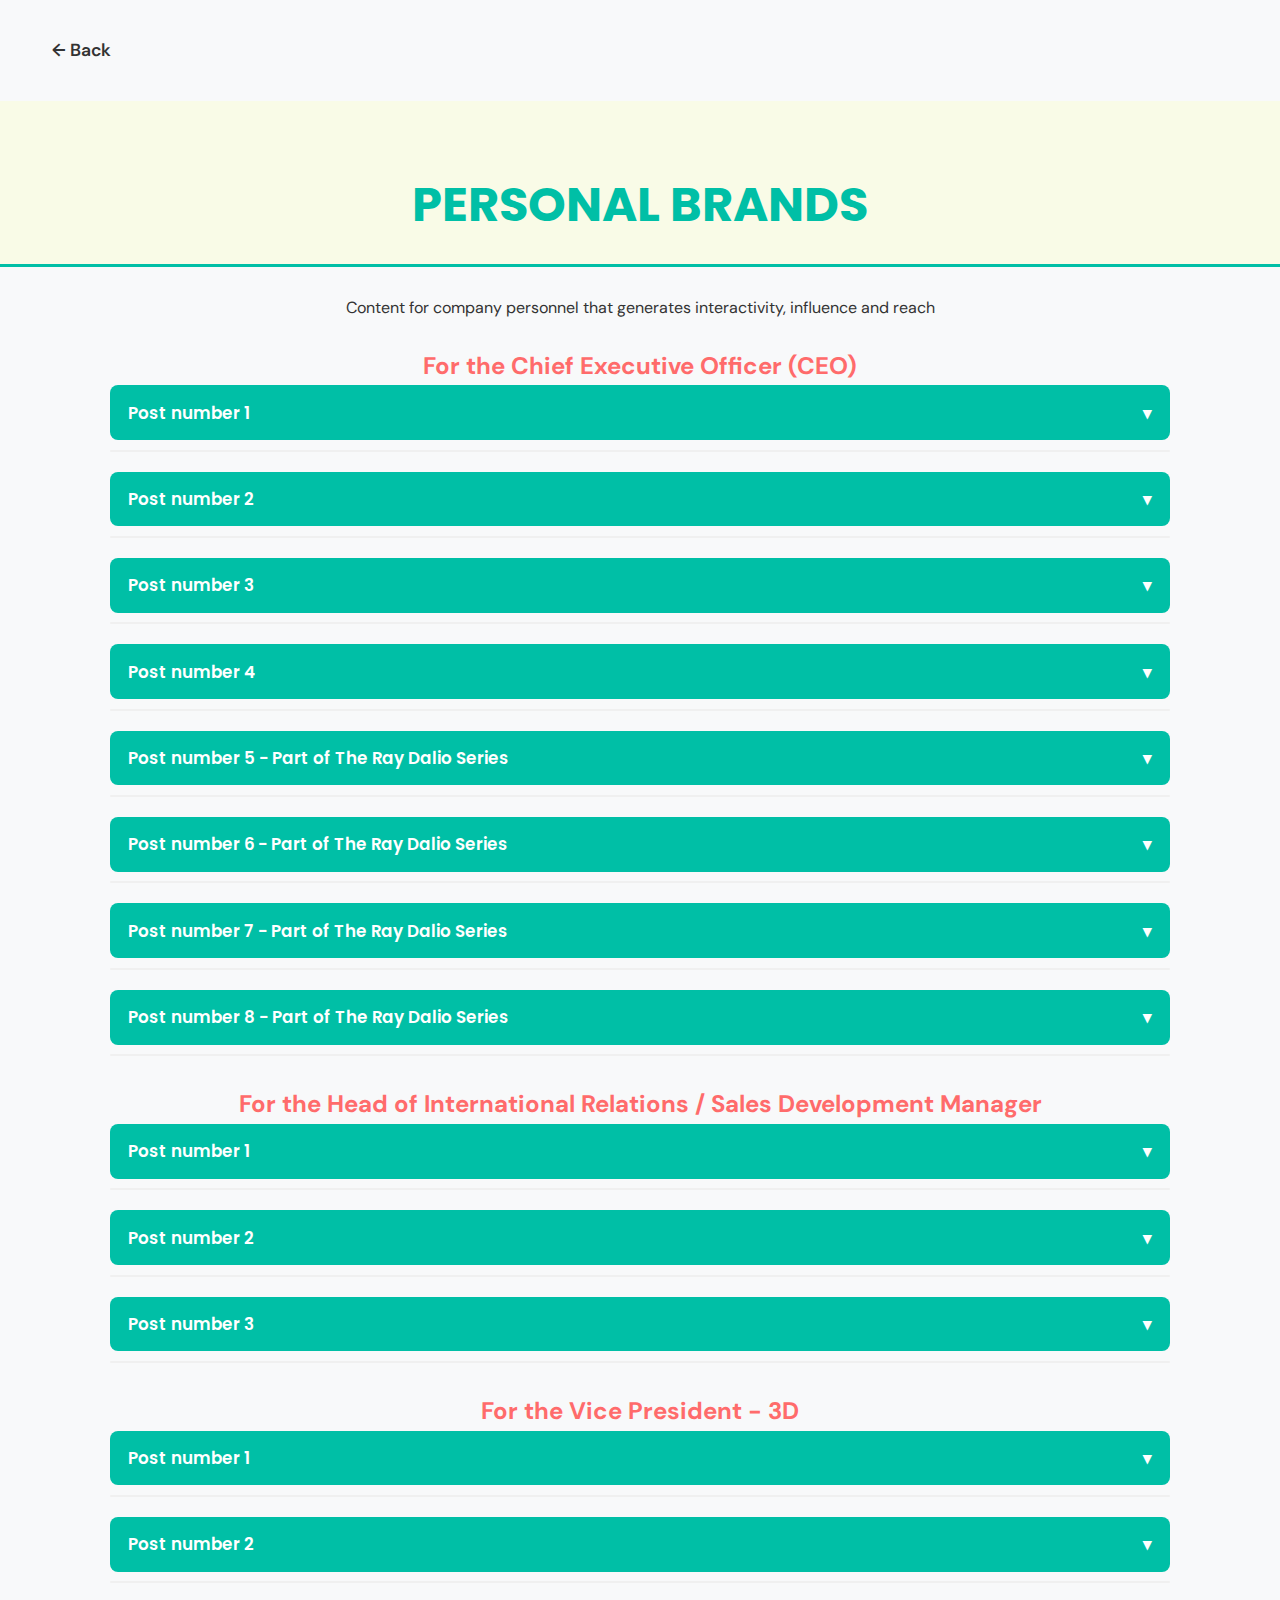
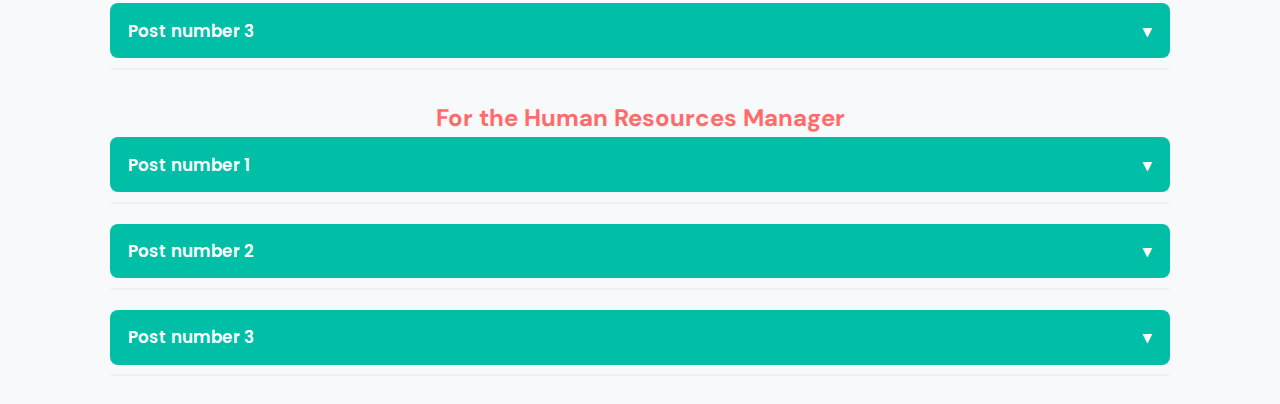
<file: brands.html>
<!DOCTYPE html>
<html lang="en">
<head>
  <meta charset="utf-8" />
  <meta name="viewport" content="width=device-width,initial-scale=1" />
  <title>Personal Brands | Jannat</title>

  <!-- shared stylesheet & fonts -->
  <link rel="stylesheet" href="style.css" />
  <link href="https://fonts.googleapis.com/css2?family=Poppins:wght@400;600;700&family=DM+Sans:wght@400;500&display=swap" rel="stylesheet">

  <!-- page-specific CSS (same as social.html for consistency) -->
  <style>
    .container { max-width: 1100px; margin: 1.75rem auto; padding: 0 1.25rem; }

    .back-btn { margin: 1.25rem; }
    .back-btn a { text-decoration: none; color: inherit; font-weight:600; }

    .hero.hero-alt { padding-bottom: 1.25rem; }

    .accordion {
      background: transparent;
      margin-bottom: 1.25rem;
      border-radius: 12px;
      overflow: visible;
    }

    .accordion-header {
      background: var(--primary);
      color: var(--white);
      border: none;
      width: 100%;
      text-align: left;
      padding: 0.9rem 1.1rem;
      border-radius: 8px;
      font-family: "Poppins", sans-serif;
      font-size: 1.05rem;
      font-weight: 600;
      cursor: pointer;
      display: flex;
      justify-content: space-between;
      align-items: center;
      gap: 1rem;
    }
    .accordion-header:hover { background: var(--secondary); }

    .accordion-header .chev { transition: transform .22s ease; }
    .accordion.open .accordion-header .chev { transform: rotate(180deg); }

    .panel {
      background: var(--white);
      border: 1px solid rgba(0,0,0,0.06);
      border-radius: 8px;
      margin-top: 0.6rem;
      padding: 0;
      overflow: hidden;
      max-height: 0;
      transition: max-height .36s cubic-bezier(.2,.9,.2,1), padding .2s ease;
    }

    .accordion.open .panel { padding: 1rem; }

    .panel .desc {
      font-family: "DM Sans", sans-serif;
      color: var(--text-dark);
      font-size: 1rem;
      margin-bottom: 0.85rem;
      line-height: 1.6;
    }

    .panel img {
      display: block;
      width: 100%;
      max-width: 720px;
      height: auto;
      margin: 0.9rem auto;
      border-radius: 6px;
      border: 1px solid rgba(0,0,0,0.06);
      object-fit: contain;
    }

    @media (max-width: 900px){
      .panel img { max-width: 90%; }
    }
    @media (max-width: 480px){
      .panel img { max-width: 100%; }
    }
  </style>
</head>

<body>
  <!-- BACK BUTTON -->
  <div class="back-btn">
    <a href="aboutwork.html">← Back</a>
  </div>

  <!-- HERO -->
  <section class="hero hero-alt">
    <div class="hero-center">
      <h1>PERSONAL BRANDS</h1>
    </div>
  </section>

  <main class="container">

    <p style="text-align:center; font-family:'DM Sans', sans-serif; margin-bottom:1.5rem;">
      Content for company personnel that generates interactivity, influence and reach
    </p>

    <!-- CEO Section -->
    <h2 style="text-align:center; margin-top:1.25rem; color:var(--secondary);">
      For the Chief Executive Officer (CEO)
    </h2>

    <!-- CEO Posts -->
    <section class="accordion"><button class="accordion-header"><span>Post number 1</span><span class="chev">▾</span></button>
      <div class="panel"><img src="images/ceo1.png"><img src="images/ceo2.png"></div></section>

    <section class="accordion"><button class="accordion-header"><span>Post number 2</span><span class="chev">▾</span></button>
      <div class="panel"><img src="images/ceo3.png"><img src="images/ceo4.png"></div></section>

    <section class="accordion"><button class="accordion-header"><span>Post number 3</span><span class="chev">▾</span></button>
      <div class="panel"><img src="images/ceo5.png"><img src="images/ceo6.png"><img src="images/ceo7.png"></div></section>

    <section class="accordion"><button class="accordion-header"><span>Post number 4</span><span class="chev">▾</span></button>
      <div class="panel"><img src="images/ceo8.png"><img src="images/ceo9.png"><img src="images/ceo10.png"></div></section>

    <section class="accordion"><button class="accordion-header"><span>Post number 5 - Part of The Ray Dalio Series</span><span class="chev">▾</span></button>
      <div class="panel"><div class="desc">(A series of posts as a tribute to the extensive career of one of the biggest investors and hedge fund managers, the co-chief investment officer and founder of the world's largest hedge fund, Bridgewater Associates)</div><img src="images/ceo11.png"><img src="images/ceo12.png"><img src="images/ceo13.png"></div></section>

    <section class="accordion"><button class="accordion-header"><span>Post number 6 - Part of The Ray Dalio Series</span><span class="chev">▾</span></button>
      <div class="panel"><img src="images/ceo14.png"><img src="images/ceo15.png"><img src="images/ceo16.png"></div></section>

    <section class="accordion"><button class="accordion-header"><span>Post number 7 - Part of The Ray Dalio Series</span><span class="chev">▾</span></button>
      <div class="panel"><img src="images/ceo17.png"><img src="images/ceo18.png"></div></section>

    <section class="accordion"><button class="accordion-header"><span>Post number 8 - Part of The Ray Dalio Series</span><span class="chev">▾</span></button>
      <div class="panel"><img src="images/ceo19.png"><img src="images/ceo20.png"><img src="images/ceo21.png"></div></section>


    <!-- Sales/International Relations -->
    <h2 style="text-align:center; margin-top:1.75rem; color:var(--secondary);">
      For the Head of International Relations / Sales Development Manager
    </h2>

    <section class="accordion"><button class="accordion-header"><span>Post number 1</span><span class="chev">▾</span></button>
      <div class="panel"><img src="images/sdm1.png"><img src="images/sdm2.png"></div></section>

    <section class="accordion"><button class="accordion-header"><span>Post number 2</span><span class="chev">▾</span></button>
      <div class="panel"><img src="images/sdm3.png"><img src="images/sdm4.png"><img src="images/sdm5.png"></div></section>

    <section class="accordion"><button class="accordion-header"><span>Post number 3</span><span class="chev">▾</span></button>
      <div class="panel"><img src="images/sdm6.png"><img src="images/sdm7.png"><img src="images/sdm8.png"></div></section>


    <!-- VP 3D -->
    <h2 style="text-align:center; margin-top:1.75rem; color:var(--secondary);">
      For the Vice President - 3D
    </h2>

    <section class="accordion"><button class="accordion-header"><span>Post number 1</span><span class="chev">▾</span></button>
      <div class="panel"><img src="images/vp1.png"><img src="images/vp2.png"><img src="images/vp3.png"></div></section>

    <section class="accordion"><button class="accordion-header"><span>Post number 2</span><span class="chev">▾</span></button>
      <div class="panel"><img src="images/vp4.png"><img src="images/vp5.png"><img src="images/vp6.png"><img src="images/vp7.png"><img src="images/vp8.png"><img src="images/vp9.png"><img src="images/vp10.png"><img src="images/vp11.png"></div></section>

    <section class="accordion"><button class="accordion-header"><span>Post number 3</span><span class="chev">▾</span></button>
      <div class="panel"><img src="images/vp12.png"><img src="images/vp13.png"><img src="images/vp14.png"></div></section>


    <!-- HR Manager -->
    <h2 style="text-align:center; margin-top:1.75rem; color:var(--secondary);">
      For the Human Resources Manager
    </h2>

    <section class="accordion"><button class="accordion-header"><span>Post number 1</span><span class="chev">▾</span></button>
      <div class="panel"><img src="images/hr1.png"></div></section>

    <section class="accordion"><button class="accordion-header"><span>Post number 2</span><span class="chev">▾</span></button>
      <div class="panel"><img src="images/hr2.png"></div></section>

    <section class="accordion"><button class="accordion-header"><span>Post number 3</span><span class="chev">▾</span></button>
      <div class="panel"><img src="images/hr3.png"><img src="images/hr4.png"></div></section>

  </main>

  <!-- accordion script -->
  <script>
    document.querySelectorAll('.accordion').forEach(acc => {
      const btn = acc.querySelector('.accordion-header');
      const panel = acc.querySelector('.panel');

      panel.style.maxHeight = null;

      btn.addEventListener('click', () => {
        const isOpen = acc.classList.contains('open');

        if (!isOpen) {
          acc.classList.add('open');
          panel.style.maxHeight = panel.scrollHeight + 'px';
          btn.setAttribute('aria-expanded','true');
          panel.setAttribute('aria-hidden','false');
        } else {
          acc.classList.remove('open');
          panel.style.maxHeight = null;
          btn.setAttribute('aria-expanded','false');
          panel.setAttribute('aria-hidden','true');
        }
      });

      window.addEventListener('resize', () => {
        if (acc.classList.contains('open')) {
          panel.style.maxHeight = panel.scrollHeight + 'px';
        }
      });
    });
  </script>
</body>
</html>
</file>
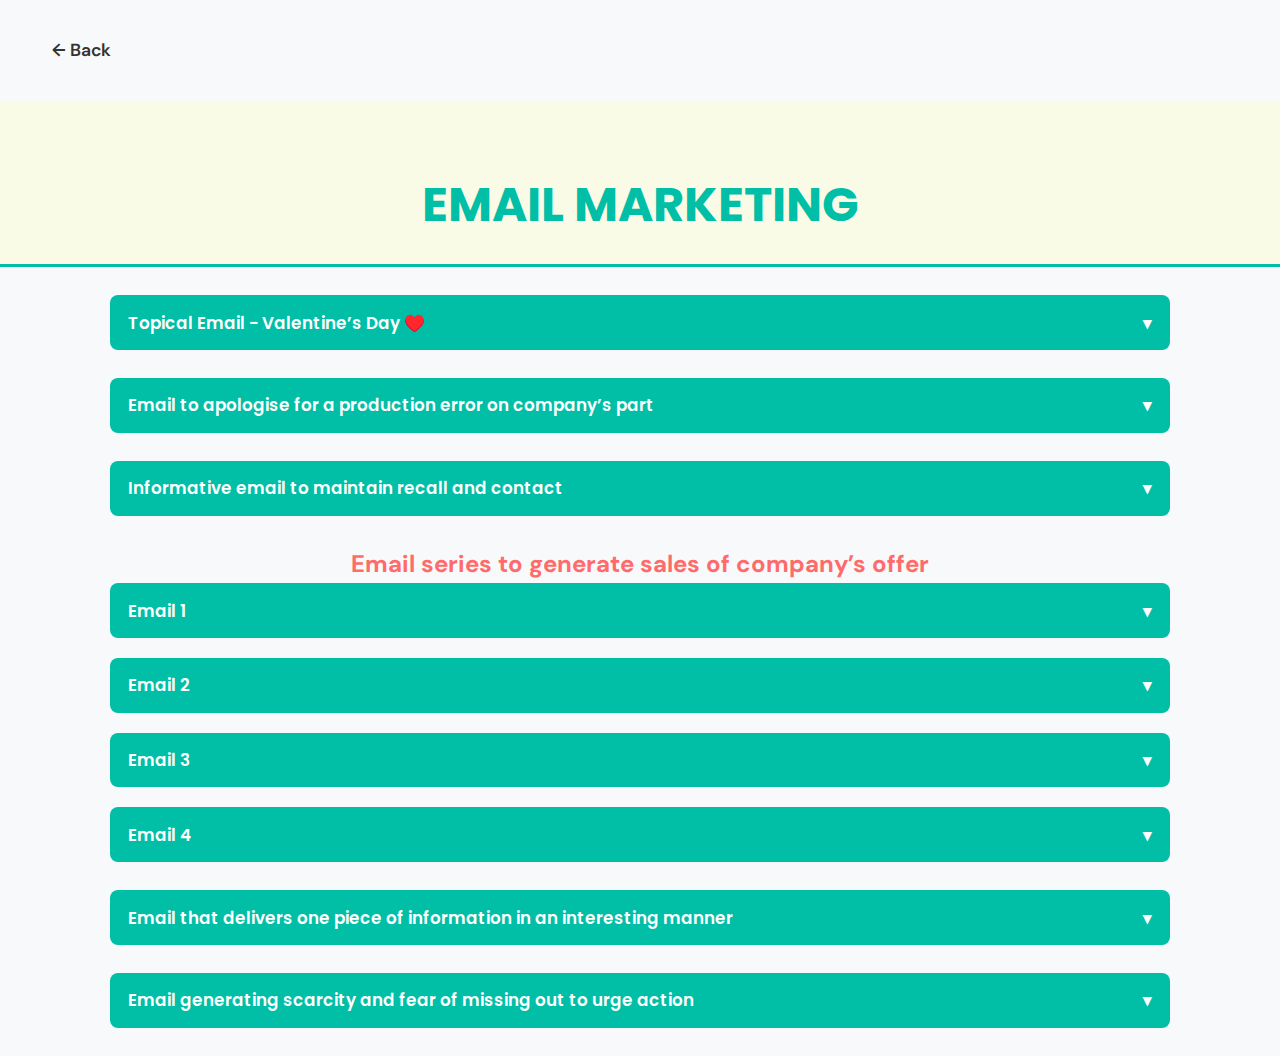
<file: emails.html>
<!DOCTYPE html>
<html lang="en">
<head>
  <meta charset="utf-8" />
  <meta name="viewport" content="width=device-width,initial-scale=1" />
  <title>Email Marketing | Jannat</title>

  <!-- shared stylesheet & fonts -->
  <link rel="stylesheet" href="style.css" />
  <link href="https://fonts.googleapis.com/css2?family=Poppins:wght@400;600;700&family=DM+Sans:wght@400;500&display=swap" rel="stylesheet">

  <style>
    .container { max-width: 1100px; margin: 1.75rem auto; padding: 0 1.25rem; }
    .back-btn { margin: 1.25rem; }
    .back-btn a { text-decoration: none; color: inherit; font-weight:600; }
    .hero.hero-alt { padding-bottom: 1.25rem; }

    .accordion {
      background: transparent;
      margin-bottom: 1.25rem;
      border-radius: 12px;
      overflow: visible;
    }

    .accordion-header {
      background: var(--primary);
      color: var(--white);
      border: none;
      width: 100%;
      text-align: left;
      padding: 0.9rem 1.1rem;
      border-radius: 8px;
      font-family: "Poppins", sans-serif;
      font-size: 1.05rem;
      font-weight: 600;
      cursor: pointer;
      display: flex;
      justify-content: space-between;
      align-items: center;
      gap: 1rem;
    }
    .accordion-header:hover { background: var(--secondary); }
    .accordion-header .chev { transition: transform .22s ease; }
    .accordion.open .accordion-header .chev { transform: rotate(180deg); }

    .panel {
      background: var(--white);
      border: 1px solid rgba(0,0,0,0.06);
      border-radius: 8px;
      margin-top: 0.6rem;
      padding: 1rem;
      overflow: auto;
      display: none;
    }

    .panel .desc {
      font-family: "DM Sans", sans-serif;
      color: var(--text-dark);
      font-size: 1rem;
      margin-bottom: 0.85rem;
      line-height: 1.6;
    }

    .panel img, .panel video {
      display: block;
      width: 100%;
      max-width: 720px;
      height: auto;
      margin: 0.9rem auto;
      border-radius: 6px;
      border: 1px solid rgba(0,0,0,0.06);
      object-fit: contain;
    }

    .purple-text { color: purple; font-weight: 600; cursor: pointer; }

    @media (max-width: 900px){ .panel img, .panel video { max-width: 90%; } }
    @media (max-width: 480px){ .panel img, .panel video { max-width: 100%; } }
  </style>
</head>

<body>
  <div class="back-btn">
    <a href="aboutwork.html">← Back</a>
  </div>

  <section class="hero hero-alt">
    <div class="hero-center">
      <h1>EMAIL MARKETING</h1>
    </div>
  </section>

  <main class="container">

    <!-- Topical Email - Valentine’s Day -->
    <h2 style="text-align:center; margin-top:1.25rem; color:var(--secondary);"></h2>
    <section class="accordion">
      <button class="accordion-header" aria-expanded="false">
        <span>Topical Email - Valentine’s Day ♥️</span>
        <span class="chev">▾</span>
      </button>
      <div class="panel" aria-hidden="true">
        <div class="desc">
          <p><strong>Subject line 1</strong> - Be my fur-ever valentine? 👉👈</p>
          <p><strong>Subject line 2</strong> - It’s Valentine’s Day and we miss you… 🥺</p>
          <p><strong>Subject line 3</strong> - Happy Valentine’s Day, from…</p>
          <p><strong>Subject line 4</strong> - Someone over here thinks you’re cute 😏</p>
          <p><strong>Subject line 5</strong> - Just a heads up… *someone* is expecting a date.</p>
          <br>
          <br>
          <p>Hi ABC,</p>
          <br>
          <p>Not to be <b>*THAT*</b> ex who you’ve lost touch with, and who suddenly reaches out on good ol’ Valentine’s day, but…</p>
          <br>
          <p>How YOU doin?</p>
          <img src="images/dog1.gif" alt="dog1.gif">
          <br>
          <p>I know I know, it’s been a while since we reached out. But this day makes us want to shower our love to pawrents.</p>
          <br>
          <p>We promise we’re working on our communication… Consider this as our first step.</p>
          <br>
          <p>But for now, forget about us… Let’s talk about your furry Valentine who thinks you’re the best hooman EVER.</p>
          <br>
          <p>Why don’t you spend Valentine's Day 2025 with your furry best friend? After all, your pup loves you unconditionally… no fancy-schmancy stuff needed. 🐾</p>
          <br>
           <ul style="margin-left: 20px;">
        <li>Go out on a long walk through their favorite trail or neighborhood. At the end, buy them some doggie-safe, heart-shaped treats, or a cute new toy that they’ll enjoy playing with.</li>
        <li>Take your pooch on a drive and enjoy the sunset by the beach… they appreciate the view, and you appreciate yours💕</li>
        <li>Your pooch loves snuggles and cuddles, so play a song or a movie that gets their tail wagging and spend the day in!</li>
        <li>Whip up your doggo’s favorite meal, and enjoy a cute dinner date together! Let them indulge today with some more treats than usual, whatsay?</li>
    </ul>
          <br>
          <p>But remember, let the treats be anything BUT chocolates. While chocolates might be the go-to gift for humans, they’re a big no-go for your furry friend.</p>
          <br>
          <p>Still, did your dog sniff out a box lying somewhere and had a bite?</p>
          <br>
          <p>Check here to find out when it’s A-OK and when you need to be concerned.</p>
          <br>
          <p>That’s all for today…we’ll leave you to enjoy the day of love. ♥️</p>
          <br>
          <p>Also… let us know what kind of content you’d like to see from us. We’ll work on it so we get only the best content for you!</p>
          <br>
          <p>Regards,<br>Vetrinex Labs</p>
        </div>
      </div>
    </section>

    <!-- Apology Email -->
    <h2 style="text-align:center; margin-top:1.75rem; color:var(--secondary);"></h2>
    <section class="accordion">
      <button class="accordion-header" aria-expanded="false">
        <span>Email to apologise for a production error on company’s part</span>
        <span class="chev">▾</span>
      </button>
      <div class="panel" aria-hidden="true">
        <div class="desc">
          <p><strong>Subject</strong> - From Vetrinex Labs - A bottle of Advanced Joint Support! 🐶</p>
          <br>
          <p>Hello ABC,</p>
          <br>
          <p>I am XYZ, from Vetrinex Labs Customer Support.</p>
          <br>
          <p>I hope this message finds you and your furry friend well.</p>
          <br>
          <p>A while back, we sent out a bottle of Advanced Joint Support from a batch that did not meet our strict quality standards. The supplements in the bottle were oxidized due to some leakage or breach in packaging.</p>
          <br>
          <p>On behalf of the Vetrinex Labs team, I sincerely apologize for the inconvenience or disappointment this may have caused you and your furry friend.</p>
          <br>
          <p>We believe in transparency and accountability, and it's crucial for us to make it up to you, our valued customer.</p>
          <br>
          <p>As a token of apology, we are sending you a complimentary replacement bottle of Advanced Joint Support. This new bottle comes from our latest batch, ensuring that it meets our high standards of potency and efficacy.</p>
          <br>
          <p>You should receive your bottle within the next few days.</p>
          <br>
          <p>We understand how important your pooch’s health and happiness are, and we promise to provide supplements that deliver visible improvements and results.</p>
          <br>
          <p>Thank you for being a member of the Vetrinex Labs family. Please know that your satisfaction and your pooch’s well-being are our top priorities.</p>
          <br>
          <p>Regards,<br>XYZ<br>Vetrinex Labs</p>
        </div>
      </div>
    </section>

    <!-- Informative Email -->
    <h2 style="text-align:center; margin-top:1.75rem; color:var(--secondary);"></h2>
    <section class="accordion">
      <button class="accordion-header" aria-expanded="false">
        <span>Informative email to maintain recall and contact</span>
        <span class="chev">▾</span>
      </button>
      <div class="panel" aria-hidden="true">
        <div class="desc">
        <br>
          <p>Hello ABC!</p>
          <br>
          <p>I know you’ve felt it.</p>
          <br>
          <p>The urge to keep cozy in bed in winters wakes up the procrastination devil inside all of us.</p>
          <br>
          <p>But it’s not just us. Our dogs need a little extra push to stay active during the colder months!</p>
          <br>
          <p>Do you know why?</p>
          <br>
          <p>Dropping temperatures thicken up the fluids in joints and cause joint tissues to become larger bringing about stiffness and pain.</p>
          <br>
          <p>But, you can do these 5 things to help your pup not just have healthy joints but a happy, enjoyable winter:</p>
          <br>
          <ol style="margin-left: 20px; line-height: 1.8;">
        <li><strong>Weight check:</strong> Holiday weight is not just a common hooman concern. Cold weather usually brings about a reduction in activity resulting in weight gain during the winter months. Keep track of your doggie’s weight, because obesity or so much as a little increase in weight adds pressure to their joints.</li>

        <li><strong>Activities and fun:</strong> Staying indoors can be a whole lotta fun too! Play games like hide and seek, puzzles, tug, and you can even set up playdates with your pups best buddies.</li>

        <li><strong>Keeping them warm and cozy:</strong> A warm puppy is a pain-free puppy. Joint stiffness during colder months can be relieved by keeping them warm through orthopedic pet beds and heat mats, just remember that the heat mat shouldn’t come in direct contact with your pup. Gears like coats, jumpers, and non-slip booties will help keep them warm when outdoors.</li>

        <li><strong>Regular Check-ups:</strong> Joint problems like arthritis tend to worsen temporarily during the colder months. Regular vet visits to keep your pups health in check is a must, especially if you have an older dog.</li>

        <li><strong>Joint Health Supplements and Therapies:</strong> Joint health supplements containing glucosamine is a great way to keep your pup pain-free and moving. If your pup has severe arthritis, you could also try red light therapy, the deep penetrating heat does wonders for stiff and sore joints.</li>
    </ol>
         <br>
          <p>Is your dog ready for the winter? If not, I hope these tips help!</p>
         <br>
          <p>Happy winters 😉</p>
          <br>
          <p>Regards,<br>XYZ</p>
        </div>
      </div>
    </section>

    <!-- Sales Series Emails -->
    <h2 style="text-align:center; margin-top:1.75rem; color:var(--secondary);">Email series to generate sales of company’s offer</h2>
    <!-- Sales Email 1 - Gold Plan -->
    <section class="accordion">
      <button class="accordion-header" aria-expanded="false">
        <span>Email 1</span>
        <span class="chev">▾</span>
      </button>
      <div class="panel" aria-hidden="true">
        <div class="desc">
          <p><strong>Subject</strong> - PQR deserves the Golden treatment</p>
          <p><strong>Preview</strong> - Treat your dog like gold (and save 30%!) 🐶✨</p>
          <br>
          <p>Hello ABC,</p>
          <br>
          <p>We know you want to give your doggo the very best.</p>
          <br>
          <p>Since they are family, we love to treat them well…</p>
          <br>
          <p>But what if we told you that giving your dog the golden treatment could also save you a golden opportunity?</p>
          <br>
          <p>That’s right. We are offering you the Gold Plan for Advanced Joint Support.</p>
          <br>
          <p>Here’s why it’s a win-win:</p>
          <br>
          <ul>
            <li>✅ Save 30% INSTANTLY on a year’s supply</li>
            <li>✅ Get a FREE Probiotics Plus bottle (worth $30!) for your dog’s gut health</li>
            <li>✅ Enjoy free shipping on every delivery</li>
          </ul>
          <br>
          <p class="purple-text">Claim Your Gold Plan Now</p>
          <br>
          <p>Ready to treat your dog (and your wallet) like gold?</p>
          <br>
          <p>Regards,<br>Vetrinex Labs</p>
        </div>
      </div>
    </section>

    <!-- Sales Email 2 - Silver vs Gold -->
    <section class="accordion">
      <button class="accordion-header" aria-expanded="false">
        <span>Email 2</span>
        <span class="chev">▾</span>
      </button>
      <div class="panel" aria-hidden="true">
        <div class="desc">
          <p><strong>Subject</strong> - Why settle for silver 🩶</p>
          <p><strong>Preview</strong> - when you can go for GOLD? 💛</p>
          <br>
          <p>Hi ABC,</p>
          <br>
          <p>Did you get a chance to think about our GOLD plan?</p>
          <br>
          <p>If not, let me quickly run it by you again… after all, I want you to save bucks and treat your doggo at the same time. ☺️</p>
          <br>
          <p>With the Gold Plan, you’re not just getting a year’s supply of Advanced Joint Support. You’re also -</p>
          <br>
          <ul style="margin-left: 20px;"><b>
            <li>Saving 30% instantly - that’s cash back in your pocket.</li>
            <li>Scoring a FREE Probiotics Plus bottle (because gut health matters too)</li>
            <li>Enjoying free shipping and saving even MORE money!</li>
          </b></ul>
          <br>
          <p>It’s too good right? But wait, here’s the best part.</p>
          <br>
          <p>You can cancel anytime if it’s not the perfect fit.</p>
          <br>
          <p>Don’t let this golden opportunity slip away. Treat your dog like the VIP they are!</p>
          <br>
          <p class="purple-text">Go Gold for my Dog</p>
          <br>
          <p>Regards,<br>Vetrinex Labs</p>
        </div>
      </div>
    </section>

    <!-- Sales Email 3 - Superb Health & Savings -->
    <section class="accordion">
      <button class="accordion-header" aria-expanded="false">
        <span>Email 3</span>
        <span class="chev">▾</span>
      </button>
      <div class="panel" aria-hidden="true">
        <div class="desc">
          <p><strong>Subject</strong> - Time for Superb health, Superb savings!!</p>
          <p><strong>Preview</strong> - Get Gold 💰 before it’s gone</p>
          <br>
          <p>Hello ABC,</p>
          <br>
          <p>Imagine this -</p>
          <br>
          <p>Your dog, running around like a puppy again, joints strong and tail wagging.</p>
          <br>
          <p>And you?</p>
          <br>
          <p>Sitting back, knowing you saved 30% on their joint care. 🦴</p>
          <br>
          <p>That’s the magic of this new offer we have for you!</p>
          <br>
          <p>You get -</p>
          <br>
          <ul style="margin-left: 20px;"><b>
            <li>A year’s supply of Advanced Joint Support at a 30% discount</li>
            <li>A FREE Probiotics Plus bottle to keep their tummy happy too</li>
            <li>Free shipping on every delivery without the hassle of placing orders every time</li>
          </b></ul>
          <br>
          <p>Your doggo gets -</p>
          <br>
          <ul style="margin-left: 20px;"><b>
            <li>The healthiest joints ever</li>
            <li>Improvement in overall mobility</li>
            <li>Happy playtimes and zoomies!</li>
          </b></ul>
          <br>
          <p>Oh, and did I mention the money-back guarantee? If you don’t see results, we’ve got your back.</p>
          <br>
          <p>This deal is too good to pass up. Go gold today before the offer’s GONE.</p>
          <br>
          <p class="purple-text">Claim Your Gold Annual Plan</p>
          <br>
          <p>Regards,<br>Vetrinex Labs</p>
        </div>
      </div>
    </section>

    <!-- Sales Email 4 - Last Chance -->
    <section class="accordion">
      <button class="accordion-header" aria-expanded="false">
        <span>Email 4</span>
        <span class="chev">▾</span>
      </button>
      <div class="panel" aria-hidden="true">
        <div class="desc">
          <p><strong>Subject</strong> - ⏰Last chance to go GOLD</p>
          <p><strong>Preview</strong> - For you and your doggo</p>
          <br>
          <p>Hi ABC,</p>
          <br>
          <p>This is your final reminder to grab the Gold Plan and treat your pup and your pocket like gold.</p>
          <br>
          <p>Here’s what you’ll miss out on if you don’t act now -</p>
          <br>         
          <ul>
            <li>🔥 30% SAVINGS on a year’s supply of Advanced Joint Support 😱</li>
            <li>🔥 A FREE Probiotics Plus bottle (worth $30!) for your pooch’s gut health</li>
            <li>🔥 Free shipping on every delivery! (We don’t give this away every time)</li>
          </ul>
          <br>
          <p>Trust me. This golden opportunity won’t last forever.</p>
          <br>
          <p>Don’t let it slip away!</p>
          <br>
          <p class="purple-text">Claim my savings + dog’s health now</p>
          <br>
          <p>Regards,<br>Vetrinex Labs</p>
        </div>
      </div>
    </section>

    <!-- Single Information Email -->
    <h2 style="text-align:center; margin-top:1.75rem; color:var(--secondary);"></h2>
    <section class="accordion">
      <button class="accordion-header" aria-expanded="false">
        <span>Email that delivers one piece of information in an interesting manner</span>
        <span class="chev">▾</span>
      </button>
      <div class="panel" aria-hidden="true">
        <div class="desc">
          <p><strong>Subject</strong> - Here’s some crack… 🤫</p>
          <p><strong>Preview text</strong> - Should you get your dog to a chiropractor?</p>
          <br>
          <p>Hello ABC!</p>
          <br>
          <p>With all the instagram reels going around where vet chiropractors crack and crinkle the spine, you must’ve thought whether to take your canine to one.</p>
          <br>
          <p>So… Here’s the big question. Should I get a chiropractic adjustment for my dog?</p>
          <br>
          <p>Plain and simple:</p>
          <br>
          <p>Chiropractic or spinal adjustment is safe for adult dogs.</p>
          <br>
          <p>It isn’t a traditional treatment method, neither is it a standalone treatment for spinal health.</p>
          <br>
          <p>However, as a supplement to mainstream doggie care, it can help your dog with conditions like osteoarthritis, back or neck pain, nervous system problems or hip dysplasia. It can also be an excellent preventative measure.</p>
          <br>
          <p>However, keep it away from the little ones!</p>
          <br>
          <p>It is advised that puppies aren’t taken to chiropractors, because their bodies haven’t fully formed yet. So they are still too delicate for such manipulations that can increase the risk of injury.</p>
          <br>
          <p>Take an informed decision only after talking to your vet.</p>
          <br>
          <p>Have a good day!</p>
          <br>
          <p>Regards,<br>XYZ</p>
        </div>
      </div>
    </section>

    <!-- Scarcity / FOMO Email -->
    <h2 style="text-align:center; margin-top:1.75rem; color:var(--secondary);"></h2>
    <section class="accordion">
      <button class="accordion-header" aria-expanded="false">
        <span>Email generating scarcity and fear of missing out to urge action</span>
        <span class="chev">▾</span>
      </button>
      <div class="panel" aria-hidden="true">
        <div class="desc">
          <p><strong>Subject</strong> - We’re running out of stock 😨</p>
          <p><strong>Preview text</strong> - Your favorite Joint Support supplement is LOW in stock</p>
          <br>
          <p>Hello ABC,</p>
          <br>
          <p><b>ALERT: </b>As a result of the ongoing offer on our Advanced Joint Support, our bottles are selling out SUPER FAST. ⚡</p>
          <br>
          <p>(You know how quickly we sell out when we’ve got good offers 😉)</p>
         <br>
          <p>In case you missed out, we’re offering:</p>
          <br>
          <ul>
            <li><strong>10% discount on the purchase of one bottle</strong></li>
            <li><strong>15% discount on the purchase of two bottles</strong></li>
            <li><strong>20% discount on the purchase of three bottles</strong></li>
          </ul>
          <br>
          <p>And code: JOINT10 to be applied at the checkout for an additional 10% OFF.</p>
          <br>
          <p>SO DON’T WAIT UP!</p>
          <br>
          <p>Head over to Checkout and buy the Advanced Joint Support at the best price before it goes OUT OF STOCK.</p>
          <br>
          <p>Regards,<br>XYZ</p>
        </div>
      </div>
    </section>

  </main>

  <!-- Accordion Script -->
  <script>
    document.querySelectorAll('.accordion').forEach(acc => {
      const btn = acc.querySelector('.accordion-header');
      const panel = acc.querySelector('.panel');
      panel.style.display = 'none';
      btn.addEventListener('click', () => {
        const isOpen = acc.classList.contains('open');
        if (!isOpen) {
          acc.classList.add('open');
          panel.style.display = 'block';
          btn.setAttribute('aria-expanded','true');
          panel.setAttribute('aria-hidden','false');
        } else {
          acc.classList.remove('open');
          panel.style.display = 'none';
          btn.setAttribute('aria-expanded','false');
          panel.setAttribute('aria-hidden','true');
        }
      });
    });
  </script>
</body>
</html>
</file>
<file: style.css>
/* style.css - full file */
/* Color + font setup */
:root{
  --primary: #00BFA6;      /* teal */
  --secondary: #FF6B6B;    /* coral */
  --bg-light: #F8F9FA;
  --hero-bg: #F9FBE7;      /* light greenish-yellow */
  --text-dark: #333333;
  --white: #ffffff;
}

/* Reset */
*{ box-sizing: border-box; margin:0; padding:0; }
body{
  font-family: "DM Sans", Arial, sans-serif;
  background: var(--bg-light);
  color: var(--text-dark);
  line-height: 1.65;
}

/* ===== HERO ===== */
.hero{
  background: var(--hero-bg);
  border-bottom: 3px solid var(--primary);
}

.hero-content{
  max-width: 1200px;
  margin: 0 auto;
  padding: 0 2rem;                /* no top/bottom padding so image can be flush */
  display: flex;
  justify-content: space-between;
  align-items: flex-end;          /* baseline align everything to bottom */
  gap: 2rem;
}

/* Profile wrapper ensures a deterministic crop from the bottom */
.profile-wrap{
  height: 380px;                  /* container height: controls visible image height */
  overflow: hidden;               /* anything beyond this is cropped away */
  display: block;
  align-self: flex-end;
  margin-bottom: -1px;            /* remove hairline gap */
}

/* Actual image: sized larger than container and anchored to top so bottom is cropped */
.profile-pic{
  display: block;
  width: auto;
  min-width: 100%;                /* ensures wide images fill container width */
  height: 460px;                  /* intentionally taller than wrapper so bottom area is removed */
  object-fit: cover;
  object-position: center top;    /* anchors top - bottom area will be cropped */
  transform: translateZ(0);       /* smoother rendering */
}

/* Center block: name / role / tagline */
.intro-text{
  flex: 1;
  padding: 0 1rem;
}

.intro-text h1{
  font-family: "Poppins", sans-serif;
  font-size: 3.2rem;              /* bigger headline */
  color: var(--primary);
  line-height: 1.05;
}

.intro-text h2{
  font-size: 1.8rem;              /* bigger subhead */
  color: var(--secondary);
  margin-top: 0.35rem;
  font-weight: 600;
}

.tagline{
  font-size: 1.25rem;
  margin-top: 0.6rem;
  color: var(--text-dark);
}

/* LinkedIn: slightly above bottom (not flush), stays on far right */
.linkedin-container{ align-self: flex-end; margin-bottom: 1.2rem; }
.linkedin-link{
  display:inline-block;
  background: var(--primary);
  color: var(--white);
  padding: 0.75rem 1.25rem;
  text-decoration: none;
  font-weight: 600;
  border-radius: 8px;
  transition: transform 0.2s ease, background .2s ease;
  font-size: 1rem;
}
.linkedin-link:hover{ background: var(--secondary); transform: translateY(-2px); }

/* ===== ABOUT (preserve exact formatting with highlights) ===== */
.about-intro{ max-width:900px; margin: 3rem auto; padding: 0 2rem; text-align: left; }
.lead-highlight{
  display:block;
  font-family: "Poppins", sans-serif;
  font-weight:700;
  color: var(--primary);
  font-size: 1.35rem;
  margin-bottom: 0.6rem;
  margin-top: 0.6rem;
}
.body-text{
  font-size: 1.05rem;
  margin-bottom: 1rem;
  color: var(--text-dark);
}

/* ===== KNOW MORE ===== */
.know-more{
  background: var(--white);
  padding: 4rem 2rem;
  margin-top: 2rem;
}
.know-more h2{
  text-align:center;
  font-family: "Poppins", sans-serif;
  font-size: 2.4rem;
  color: var(--secondary);
  margin-bottom: 2.25rem;
}

/* Layout: two items side-by-side, link to the side of each image */
.know-grid{
  max-width: 1000px;
  margin: 0 auto;
  display: grid;
  grid-template-columns: repeat(auto-fit, minmax(420px, 1fr));
  gap: 2.5rem;
}

.know-item{
  display:flex;
  align-items:center;
  justify-content:center;
  gap: 1.25rem;
}

/* images: no shadow, consistent visual weight, hover dynamics */
.know-img{
  max-width: 220px;
  max-height: 220px;
  width: auto;
  height: auto;
  object-fit: contain;
  transition: transform 0.35s ease, filter 0.35s ease;
  /* intentionally no box-shadow so PNG transparency stays clean */
}

.know-img:hover{
  transform: scale(1.08) translateY(-6px);
  filter: brightness(1.05);
}

/* side-link */
.know-side-link{
  text-decoration: none;
  color: var(--primary);
  font-weight:700;
  font-size: 1.25rem;
  transition: color .2s ease, transform .2s ease;
}
.know-side-link:hover{ color: var(--secondary); transform: translateX(3px); }

/* ===== Responsive tweaks ===== */
@media (max-width: 900px){
  .hero-content{ padding: 0 1rem; gap: 1rem; }
  .profile-wrap{ height: 300px; }
  .profile-pic{ height: 380px; }
  .intro-text h1{ font-size: 2.6rem; }
  .intro-text h2{ font-size: 1.4rem; }
  .tagline{ font-size: 1.05rem; }
  .know-grid{ grid-template-columns: 1fr; }
  .know-item{ justify-content: flex-start; gap: 1rem; padding: 0 1rem; }
  .lead-highlight{ text-align:left; }
}
@media (max-width: 480px){
  .profile-wrap{ height: 220px; }
  .profile-pic{ height: 260px; min-width:100%; }
  .intro-text{ padding: 0 0.5rem; text-align:center; }
  .linkedin-container{ display:block; text-align:center; margin-bottom: 1rem; }
  .intro-text h1{ font-size: 2rem; }
  .intro-text h2{ font-size: 1.1rem; }
  .tagline{ font-size: 1rem; }
}
/* BACK BUTTON */
.back-btn {
  max-width: 1200px;
  margin: 2rem auto 0 auto;
  padding: 0 2rem;
}
.back-btn a {
  text-decoration: none;
  color: var(--primary);
  font-weight: 600;
  font-size: 1rem;
  transition: color .2s ease, transform .2s ease;
}
.back-btn a:hover {
  color: var(--secondary);
  transform: translateX(-3px);
}

/* PAGE HEADING */
.page-heading h1 {
  text-align: center;
  font-family: "Poppins", sans-serif;
  font-size: 2.8rem;
  color: var(--primary);
  margin: 2rem 0 1rem 0;
}

/* PROFILE STATEMENT */
.profile-statement {
  max-width: 900px;
  margin: 0 auto 2rem auto;
  padding: 0 2rem;
  font-size: 1.05rem;
  line-height: 1.8;
  color: var(--text-dark);
}

/* COLLAPSIBLE SECTIONS */
.collapsible-section {
  max-width: 900px;
  margin: 1.5rem auto;
  padding: 0 2rem;
}

.collapsible {
  background-color: var(--hero-bg);
  color: var(--primary);
  cursor: pointer;
  padding: 0.75rem 1.25rem;
  width: 100%;
  border: none;
  text-align: left;
  outline: none;
  font-size: 1.2rem;
  font-weight: 600;
  margin-bottom: 0.5rem;
  border-radius: 6px;
  transition: background 0.2s ease, transform 0.2s ease;
}
.collapsible:hover {
  background-color: var(--primary);
  color: var(--white);
  transform: translateY(-2px);
}

.collapsible.active {
  background-color: var(--primary);
  color: var(--white);
}

/* Collapsible animation */
.content {
  max-height: 0;
  overflow: hidden;
  transition: max-height 0.35s ease-out;
  padding-left: 1rem;
  border-left: 4px solid var(--primary);
  margin-bottom: 1rem;
}

/* Dates in bold and different color */
.exp-date {
  font-weight: 700;
  color: var(--secondary);
}

/* Projects & Hobbies styling */
.projects, .hobbies {
  max-width: 900px;
  margin: 2rem auto;
  padding: 0 2rem;
}
.projects h2, .hobbies h2 {
  font-family: "Poppins", sans-serif;
  color: var(--primary);
  font-size: 2rem;
  margin-bottom: 1rem;
}
.projects ul, .hobbies ul {
  list-style-type: disc;
  padding-left: 1.5rem;
  line-height: 1.7;
  font-size: 1.05rem;
  color: var(--text-dark);
  margin-bottom: 1rem;
}

/* Ensure responsive spacing and padding */
@media (max-width: 900px) {
  .back-btn, .profile-statement, .collapsible-section, .projects, .hobbies {
    padding: 0 1rem;
  }
  .page-heading h1 { font-size: 2.4rem; }
  .collapsible { font-size: 1.1rem; }
}
@media (max-width: 480px) {
  .page-heading h1 { font-size: 2rem; }
  .collapsible { font-size: 1rem; padding: 0.6rem 1rem; }
  .projects ul, .hobbies ul, .profile-statement { font-size: 1rem; line-height: 1.6; }
}


/* HERO ABOUT ME */
.hero-about {
  background: var(--hero-bg);
  padding: 4rem 2rem;
  border-bottom: 3px solid var(--primary);
  text-align: center;
}
.hero-about-content h1 {
  font-family: "Poppins", sans-serif;
  font-size: 3rem;
  color: var(--primary);
  margin: 0;
}

/* Collapsible Section Headers - more prominent */
.collapsible {
  font-size: 1.4rem;
  font-weight: 700;
  background-color: var(--bg-light);
  border-left: 4px solid var(--primary);
  margin-top: 1.5rem;
  margin-bottom: 0.5rem;
}

/* Inner list for bullets and spacing */
.collapsible .content ul {
  padding-left: 1.5rem;
  margin: 0.5rem 0 1rem 0;
  line-height: 1.7;
  color: var(--text-dark);
}

/* Distinction between Projects & Hobbies */
.projects { background-color: var(--bg-light); padding: 2rem; margin-top: 2rem; border-radius: 6px; }
.hobbies { background-color: var(--white); padding: 2rem; margin-top: 2rem; border-radius: 6px; }

/* Headings inside Projects and Hobbies */
.projects h2, .hobbies h2 {
  font-size: 2rem;
  color: var(--secondary);
  margin-bottom: 1rem;
}

/* Bold and colored dates in collapsibles */
.exp-date { font-weight: 700; color: var(--secondary); }

/* Back button tweaks */
.back-btn { max-width:1200px; margin:2rem auto; padding:0 2rem; }
.back-btn a { text-decoration:none; font-weight:600; color:var(--primary); transition:0.2s ease; }
.back-btn a:hover { color: var(--secondary); transform: translateX(-3px); }

/* ===== BACK BUTTON ===== */
.back-btn {
  padding: 1rem 2rem;
}
.back-btn a {
  text-decoration: none;
  color: var(--primary);
  font-weight: 600;
  font-size: 1.1rem;
  transition: color 0.2s ease;
}
.back-btn a:hover {
  color: var(--secondary);
}

/* ===== HERO (ALT STYLE FOR INNER PAGES) ===== */
.hero-alt {
  background: var(--hero-bg);
  padding: 4rem 2rem;
  border-bottom: 3px solid var(--primary);
  text-align: center;
}
.hero-alt h1 {
  font-family: "Poppins", sans-serif;
  font-size: 3rem;
  color: var(--primary);
  margin: 0;
}

/* ===== WORK GRID ===== */
.work-grid {
  max-width: 1100px;
  margin: 3rem auto;
  padding: 0 2rem;
  display: grid;
  grid-template-columns: repeat(auto-fit, minmax(250px, 1fr));
  gap: 2.5rem;
}

.work-item {
  text-align: center;
}

.work-item img {
  max-width: 220px;
  height: auto;
  margin-bottom: 1rem;
  transition: transform 0.35s ease, filter 0.35s ease;
}
.work-item img:hover {
  transform: scale(1.08) translateY(-6px);
  filter: brightness(1.05);
}

.work-link {
  display: block;
  font-size: 1.25rem;
  font-weight: 700;
  color: var(--primary);
  text-decoration: none;
  transition: color 0.2s ease, transform 0.2s ease;
}
.work-link:hover {
  color: var(--secondary);
  transform: translateY(-2px);
}
</file>
